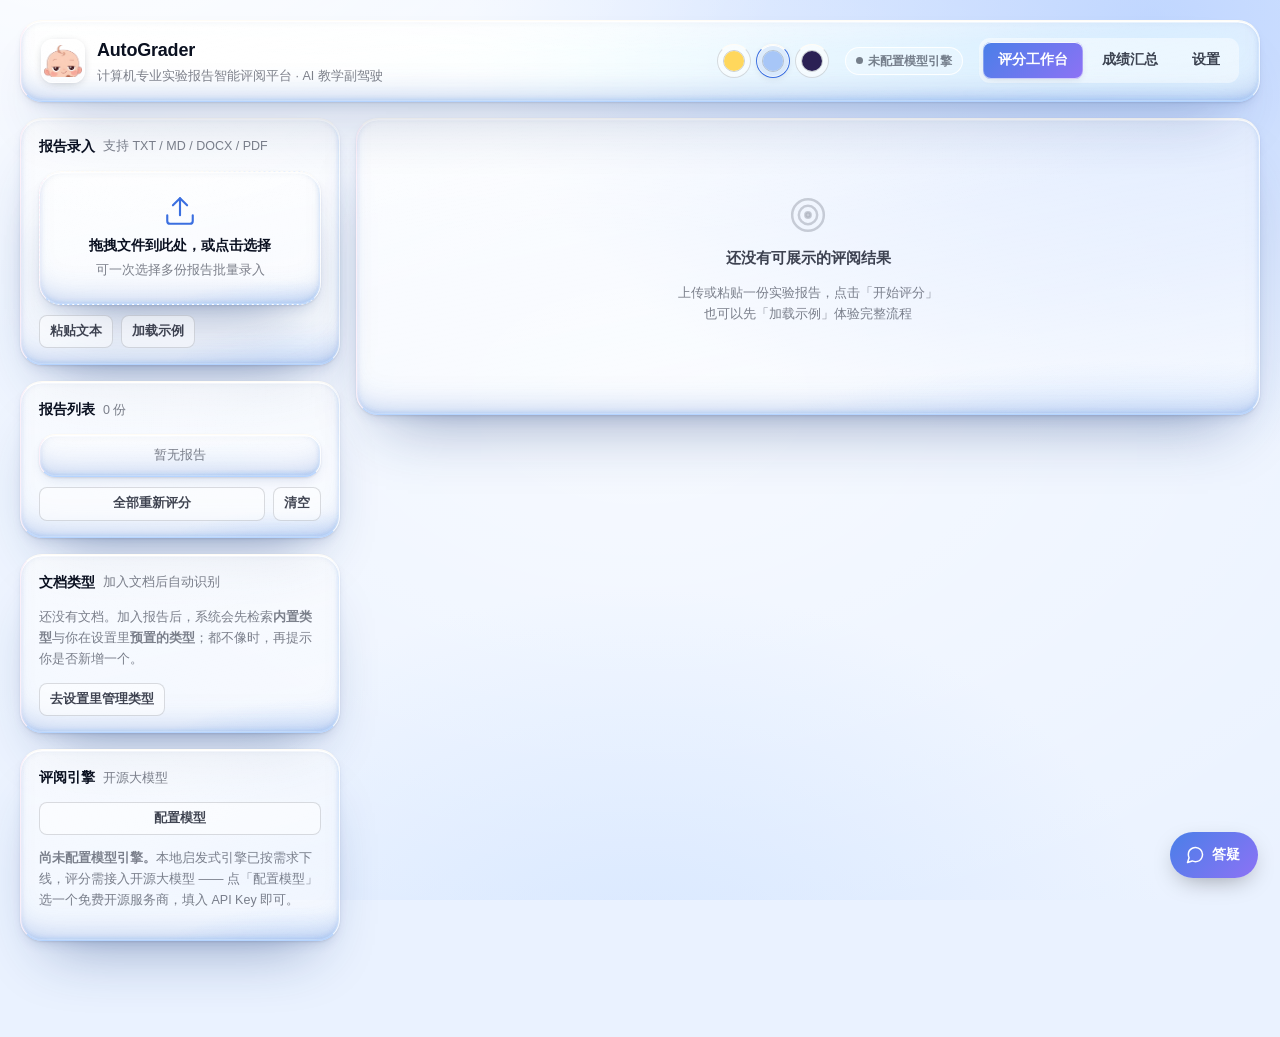
<file: autograder/index.html>
<!DOCTYPE html>
<html lang="zh-CN">
<head>
<meta charset="UTF-8">
<meta name="viewport" content="width=device-width, initial-scale=1">
<title>AutoGrader · 计算机专业实验报告智能评阅平台</title>
<meta name="description" content="面向高校教与学场景的 AI 评阅助手：批量解析实验报告，按量表逐项核查、生成分项得分与个性化评语，内置站内答疑助手，零依赖双击即用。">
<link rel="stylesheet" href="assets/css/main.css">
</head>
<body>
<div class="app">

  <!-- 顶栏 -->
  <div class="topbar">
    <div class="brand">
      <div class="logo" id="logoBox"></div>
      <div>
        <h1>AutoGrader</h1>
        <p>计算机专业实验报告智能评阅平台 · AI 教学副驾驶</p>
      </div>
    </div>
    <div class="spacer"></div>
    <div class="skin-bar skin-bar--top" id="skinBarTop" title="切换界面主题"></div>
    <span id="engineBadge" class="badge gray"><i class="dot"></i>未配置模型引擎</span>
    <div class="tabs" id="tabs" role="tablist" aria-label="主视图切换">
      <button class="tab active" id="tab-work" role="tab" aria-selected="true" aria-controls="view-work" data-view="work">评分工作台</button>
      <button class="tab" id="tab-batch" role="tab" aria-selected="false" aria-controls="view-batch" data-view="batch">成绩汇总</button>
      <button class="tab" id="tab-settings" role="tab" aria-selected="false" aria-controls="view-settings" data-view="settings">设置</button>
    </div>
  </div>

  <!-- ============ 视图一：评分工作台 ============ -->
  <div class="layout" id="view-work" role="tabpanel" aria-labelledby="tab-work">
    <div>
      <div class="card side">
        <h3>报告录入 <span class="sub">支持 TXT / MD / DOCX / PDF</span></h3>
        <div class="dropzone" id="dropzone">
          <div class="ic"><svg viewBox="0 0 24 24" fill="none" stroke="currentColor" stroke-width="1.5" stroke-linecap="round" stroke-linejoin="round"><path d="M21 15v4a2 2 0 0 1-2 2H5a2 2 0 0 1-2-2v-4"/><polyline points="17 8 12 3 7 8"/><line x1="12" y1="3" x2="12" y2="15"/></svg></div>
          <b>拖拽文件到此处，或点击选择</b>
          <small>可一次选择多份报告批量录入</small>
        </div>
        <input type="file" id="fileInput" multiple accept=".txt,.md,.markdown,.docx,.pdf" style="display:none">
        <div class="btn-row" style="margin-top:10px">
          <button class="btn sm" id="btnPaste">粘贴文本</button>
          <button class="btn sm" id="btnDemo">加载示例</button>
        </div>
      </div>

      <div class="card side">
        <h3>报告列表 <span class="sub" id="docCount">0 份</span></h3>
        <div class="batch-bar" id="batchBar" style="display:none"></div>
        <ul class="doclist" id="docList"></ul>
        <div class="btn-row" style="margin-top:10px">
          <button class="btn sm" id="btnGradeAll" style="flex:1">全部重新评分</button>
          <button class="btn sm danger" id="btnClear">清空</button>
        </div>
      </div>

      <div class="card side">
        <h3>文档类型 <span class="sub" id="typeBoxSub">加入文档后自动识别</span></h3>
        <div id="typeBox">
          <p class="hint">还没有文档。加入报告后，系统会先检索<b>内置类型</b>与你在设置里<b>预置的类型</b>；都不像时，再提示你是否新增一个。</p>
        </div>
        <div class="btn-row" style="margin-top:10px">
          <button class="btn sm" id="btnTypeSettings">去设置里管理类型</button>
        </div>
      </div>

      <div class="card side">
        <h3>评阅引擎 <span class="sub">开源大模型</span></h3>
        <div class="row" style="margin-bottom:10px">
          <button class="btn sm" id="btnEngineLLM" style="flex:1">配置模型</button>
        </div>
        <p class="hint" id="engineTip">尚未配置模型引擎。评阅由开源大模型完成，需先在「设置 → 评阅规则（模型引擎）」中选一个服务商并填入 API Key（多家提供永久免费额度）。</p>
      </div>
    </div>

    <div>
      <div id="suggestCard" style="display:none"></div>
      <div class="card" id="resultCard">
        <div class="empty">
          <div class="ic"><svg viewBox="0 0 24 24" fill="none" stroke="currentColor" stroke-width="1.5" stroke-linecap="round" stroke-linejoin="round"><circle cx="12" cy="12" r="9.5"/><circle cx="12" cy="12" r="5.5"/><circle cx="12" cy="12" r="1.6" fill="currentColor"/></svg></div>
          <b>还没有可展示的评阅结果</b>
          <p class="hint">上传或粘贴一份实验报告，点击「开始评分」<br>也可以先「加载示例」体验完整流程</p>
        </div>
      </div>
    </div>
  </div>

  <!-- ============ 视图二：成绩汇总 ============ -->
  <div id="view-batch" role="tabpanel" aria-labelledby="tab-batch" style="display:none">
    <div class="card" id="card-summary">
      <h3>成绩汇总 <span class="sub" id="batchCount">0 份已评分</span></h3>
      <div id="batchStats" class="stat-grid"></div>
      <div id="batchDist" class="dist-box"></div>
      <div style="overflow-x:auto">
        <table class="tb" id="scoreTable">
          <thead><tr>
            <th>报告名称</th><th class="c">总分</th><th class="c">等级</th>
            <th class="c">字数</th><th class="c">代码块</th><th class="c">图表</th>
            <th class="r">操作</th>
          </tr></thead>
          <tbody></tbody>
        </table>
      </div>
      <div class="btn-row" style="margin-top:12px">
        <button class="btn primary" id="btnExportAllPdf">导出评阅报告 (PDF)</button>
        <button class="btn primary" id="btnExportScorePdf">导出成绩表 (PDF)</button>
      </div>
      <div class="dl-tip" id="dlTip" hidden>
        <b>提示：当前浏览器可能拦截文件下载。</b>
        若点击导出后没有开始下载，或弹出「获取打开此 'blob' 链接的应用 / 请尝试在 Microsoft Store 中查找兼容应用」，
        说明浏览器没有接管下载，而是把文件地址交给了系统处理。
        请改用 <b>Chrome</b> 打开本文件（<code>file://</code> 直接双击即可），下载会正常开始。
      </div>
    </div>
  </div>

  <!-- ============ 视图三：设置 ============
       P1 信息架构重构：原 6 个分区（个性化 / 类型 / 模型 / 量表 / 分析 / 关于）
       合并为 3 个顶级分区——通用 / 评阅规则 / 关于。
       「评阅规则」把模型引擎、文档类型、智能量表、评分量表、研究分析（默认折叠）
       平铺为带标题的卡片，避免「八张卡片堆一页没有入口」，也取消嵌套二级 tab 造成的层级混乱。 -->
  <div id="view-settings" role="tabpanel" aria-labelledby="tab-settings" style="display:none">
    <div class="segbar" id="setSeg" role="tablist" aria-label="设置分区切换">
      <!-- 椭圆滑块：纯装饰，位置/宽度由 JS 按当前选中项实测写入，aria-hidden 让读屏忽略 -->
      <span class="seg-pill" aria-hidden="true"></span>
      <button class="seg active" role="tab" aria-selected="true" data-sec="general">通用</button>
      <button class="seg" role="tab" aria-selected="false" data-sec="rules">评阅规则</button>
      <button class="seg" role="tab" aria-selected="false" data-sec="about">关于</button>
    </div>

    <!-- ---------- 分区一：通用（外观与语气 + 打印偏好） ---------- -->
    <div class="setsec" id="setsec-general">
    <div class="card">
      <h3>外观与语气 <span class="sub">主题 + 评语人格，即时生效</span></h3>

      <label class="fld"><span>界面主题</span>
        <div class="skin-bar" id="skinBarSettings"></div>
      </label>
      <!-- 这里刻意用 div 而不是 label：壁纸选择器里有按钮和一个隐藏的 file input，
           label 会把点击转发给它的关联控件，导致点任何空白处都弹出选文件对话框。 -->
      <div class="wall-field"><span>背景壁纸<span class="sub" style="margin-left:6px">仅玻璃主题生效</span></span>
        <div id="wallpaperBox"></div>
      </div>
      <label class="fld"><span>评语语气</span>
        <div id="tonePicker"></div>
      </label>
      <label class="switch" style="margin-top:4px">
        <input type="checkbox" id="optPrintFriendly" style="width:auto">
        <span>导出 PDF 时固定为浅色打印版（省墨、便于纸质归档）</span>
      </label>

    </div>
    </div>

    <!-- ---------- 分区二：评阅规则（模型引擎 / 文档类型 / 量表 / 研究分析） ---------- -->
    <div class="setsec" id="setsec-rules" style="display:none">

      <!-- 模型引擎配置：整体可折叠 -->
      <details class="adv-block card-fold" id="card-model">
        <summary>模型引擎配置 <span class="sub">开源模型优先 · 兼容 OpenAI 风格接口</span></summary>
        <div class="adv-body">
          <label class="fld"><span>快速配置 — 选一个服务商，自动填好地址与模型</span>
            <div style="display:flex;flex-wrap:wrap;gap:6px;margin-top:2px">
              <button type="button" class="btn sm" data-preset="siliconflow">硅基流动（开源·免费）</button>
              <button type="button" class="btn sm" data-preset="zhipu">智谱 GLM（免费）</button>
              <button type="button" class="btn sm" data-preset="ollama">本地 Ollama（离线）</button>
              <button type="button" class="btn sm" data-preset="vllm">自建 vLLM / Xinference</button>
              <button type="button" class="btn sm" data-preset="modelscope">魔搭 ModelScope</button>
              <button type="button" class="btn sm" data-preset="groq">Groq</button>
              <button type="button" class="btn sm" data-preset="openrouter">OpenRouter</button>
              <button type="button" class="btn sm" data-preset="deepseek">DeepSeek</button>
              <button type="button" class="btn sm" data-preset="qwen">通义千问</button>
              <button type="button" class="btn sm" data-preset="moonshot">Moonshot</button>
              <button type="button" class="btn sm" data-preset="openai">OpenAI</button>
            </div>
          </label>
          <input type="hidden" id="cfgProviderId">
          <div class="row">
            <label class="fld"><span>接口地址 Base URL</span>
              <input type="text" id="cfgBaseUrl" placeholder="https://api.siliconflow.cn/v1"></label>
            <label class="fld"><span>模型 Model</span>
              <input type="text" id="cfgModel" placeholder="Qwen/Qwen2.5-7B-Instruct"></label>
          </div>
          <label class="fld"><span>API Key（仅保存在本机浏览器）</span>
            <input type="password" id="cfgApiKey" placeholder="sk-..."></label>
          <details class="adv-block">
            <summary>高级参数<span class="sub">温度 · 输入长度上限</span></summary>
            <div class="adv-body">
              <div class="row">
                <label class="fld"><span>温度 Temperature</span>
                  <input type="number" id="cfgTemp" step="0.1" min="0" max="1" value="0.2"></label>
                <label class="fld"><span>单篇最大输入字数</span>
                  <input type="number" id="cfgMaxChars" step="1000" min="2000" max="60000" value="12000"></label>
              </div>
            </div>
          </details>

          <div class="btn-row" style="margin-top:12px">
            <button class="btn primary" id="btnSaveCfg">保存配置</button>
            <button class="btn" id="btnTestCfg">测试连通性</button>
            <button class="btn danger" id="btnClearCfg">清除 Key</button>
          </div>
        </div>
      </details>

      <!-- 文档类型设置：整体可折叠 -->
      <details class="adv-block card-fold" id="card-type">
        <summary>文档类型设置 <span class="sub" id="typeCount">内置 9 类 · 自定义 0 类</span></summary>
        <div class="adv-body">

          <div class="btn-row" style="margin-bottom:10px">
            <button class="btn sm primary" id="btnAddType">新增类型</button>
            <button class="btn sm" id="btnTypeFromDoc">从工作台当前文档提取</button>
            <button class="btn sm danger" id="btnTypeReset">恢复内置默认</button>
          </div>
          <div style="overflow-x:auto">
            <table class="tb" id="typeTable">
              <thead><tr>
                <th style="width:52px" class="c">启用</th>
                <th>类型名称</th>
                <th style="width:76px" class="c">来源</th>
                <th style="width:230px" class="r">操作</th>
              </tr></thead>
              <tbody></tbody>
            </table>
          </div>

        </div>
      </details>

      <!-- 智能量表：整体可折叠 -->
      <details class="adv-block card-fold" id="card-rubric-lab">
        <summary>智能量表 <span class="sub">一句话生成 · 按作业自动适配</span></summary>
        <div class="adv-body">

          <div class="row">
            <label class="fld"><span>作业类型（做基底）</span>
              <select id="tplPicker"></select></label>
            <label class="fld"><span>一句话评分要求</span>
              <input type="text" id="promptInput" placeholder="例：数据结构实验，代码正确性和复杂度分析最重要，格式别太较真"></label>
          </div>
          <div class="grp" style="margin-top:8px">
            <div class="lb">示例（点击填入输入框）</div>
            <div class="chips" id="exampleChips"></div>
          </div>
          <div class="btn-row" style="margin-top:12px">
            <button class="btn primary" id="btnGenRubric">按提示词生成</button>
            <button class="btn" id="btnFitBatch">按已上传作业适配</button>
          </div>
          <div id="labResult" style="margin-top:14px"></div>
        </div>
      </details>

      <!-- 评分量表：整体可折叠 -->
      <details class="adv-block card-fold" id="card-rubric">
        <summary>评分量表 <span class="sub" id="rubricTotal">总分 100</span></summary>
        <div class="adv-body">

          <div style="overflow-x:auto">
            <table class="tb" id="rubricTable">
              <thead><tr>
                <th style="width:52px" class="c">启用</th><th style="width:52px" class="c">锁定</th>
                <th>维度名称</th><th style="width:90px" class="c">分值</th>
                <th>考察要点</th><th style="width:60px" class="c">信号</th>
              </tr></thead>
              <tbody></tbody>
            </table>
          </div>
          <div class="btn-row" style="margin-top:12px">
            <button class="btn" id="btnAddDim">新增维度</button>
            <button class="btn" id="btnResetRubric">恢复默认量表</button>
          </div>
        </div>
      </details>

      <!-- 研究分析（进阶）：默认折叠，评委向功能收起 -->
      <details class="adv-block" id="card-insight">
        <summary>研究分析（进阶）<span class="sub">量表诱导 · 信度自检</span></summary>
        <div class="adv-body">
          <div class="card">
            <h3>量表自动诱导 <span class="sub">让好报告自己告诉你要点什么</span></h3>
            <div id="induceGroups" style="margin-bottom:12px"></div>
            <div class="btn-row">
              <button class="btn primary" id="btnInduce">开始诱导</button>
              <button class="btn" id="btnInduceExport">导出量表 JSON</button>
            </div>
            <div id="induceResult" style="margin-top:14px"></div>
          </div>

          <div class="card">
            <h3>评分信度自检 <span class="sub">Cronbach's α · Bootstrap CI · Jackknife 敏感度</span></h3>
            <div class="row" style="margin-bottom:10px">
              <label class="fld"><span>自检对象</span><select id="auditDoc"></select></label>
              <label class="fld"><span>采样次数（每次都是一次真实调用）</span>
                <input type="number" id="auditIter" step="1" min="3" max="15" value="8"></label>
            </div>
            <div class="btn-row">
              <button class="btn primary" id="btnAudit">运行自检</button>
            </div>
            <div id="auditResult" style="margin-top:14px"></div>
          </div>
        </div>
      </details>

    </div>

    <!-- ---------- 分区三：关于 ---------- -->
    <div class="setsec" id="setsec-about" style="display:none">
    <div class="card">
      <h3>关于 <span class="sub">零依赖 · 本地优先 · 可解释评分</span></h3>
      <p class="hint">
        AutoGrader 面向高校实验报告批改：上传即得逐项核查结果，每一分都附带命中的原文证据，
        教师可逐项复核，而不是对着一个说不清来源的数字。
      </p>
    </div>

    <div class="card">
      <h3>当前版本要点</h3>
      <table class="tb">
        <tbody>
          <tr>
            <td style="width:96px;white-space:nowrap">评阅引擎</td>
            <td>本地启发式引擎已下线，评分统一交给<b>开源大模型</b>（OpenAI 兼容协议，可选云端免费额度，也可接机房内网 Ollama / vLLM）</td>
          </tr>
          <tr>
            <td style="white-space:nowrap">教师终评</td>
            <td>AI 分只是初判：总分与任一维度都<b>可覆写</b>，改完自动重算总分，可一键撤销回 AI 原判；导出 PDF 与成绩表并列显示「AI 原判 / 最终得分」</td>
          </tr>
          <tr>
            <td style="white-space:nowrap">评分准则</td>
            <td>8 个维度可改名称与分值；支持<b>一句话生成</b>、或<b>按这批作业自动适配</b>；手动改过或锁定的维度不会被任何自动调整覆盖</td>
          </tr>
          <tr>
            <td style="white-space:nowrap">文档类型</td>
            <td>内置 9 类覆盖计算机专业主要方向，可改名、增删特征词与评分方向。<b>类型决定评分方向</b>——用数据结构量表评计算机网络实验不是分低，是评错方向</td>
          </tr>
          <tr>
            <td style="white-space:nowrap">查重能力</td>
            <td>相似度矩阵 / 热力图已在 2026-09 二轮变更中<b>下线</b>：查重不是评分链路的一环，且「批次内相似」易被误读为「确认抄袭」</td>
          </tr>
          <tr>
            <td style="white-space:nowrap">可信度自检</td>
            <td>证据回查（模型引用的原文查无此句会标红）、信度三件套（Cronbach's α / 多次评阅的分数波动区间 / Jackknife 支配维度）</td>
          </tr>
          <tr>
            <td style="white-space:nowrap">离题拦截</td>
            <td>小说、散文、乱码这类非报告文档<b>不予评阅</b>（而不是判 0 分——那看起来像评过了），逐条列出判定依据，判错可一键申诉</td>
          </tr>
          <tr>
            <td style="white-space:nowrap">答疑助手</td>
            <td>右下角常驻：本地知识库直接答，不联网也能用；配了 API Key 后，答不上来的转给大模型，并自动带上当前报告的评分上下文</td>
          </tr>
        </tbody>
      </table>
    </div>

    <div class="card">
      <h3>技术形态与声明</h3>
      <p class="hint">
        原生 HTML / CSS / JavaScript，<b>零构建、零依赖</b>，双击 index.html 即可运行；
        雷达图、仪表盘与 PDF 导出全部手写，不引第三方库。<br>
        报告正文与 API Key 只保存在本机浏览器，仅在主动评阅时才把文本发给所选模型服务商。<br>
        本项目为「粤港澳大湾区 AI Coding 创新大赛」参赛作品。吉祥物「小评审员」为原创形象，
        画风借鉴美式动画的通用视觉语言，不使用任何影视剧角色。
      </p>
    </div>
  </div>

  <p class="hint" style="text-align:center;margin-top:24px">
    AutoGrader MVP · 本地计算优先，报告内容不会离开你的浏览器（除非主动启用大模型引擎）
  </p>
</div>

<!-- 粘贴文本弹窗 -->
<div class="mask" id="pasteMask" role="dialog" aria-modal="true" aria-labelledby="pasteTitle">
  <div class="modal">
    <h3 id="pasteTitle">粘贴报告文本</h3>
    <label class="fld"><span>报告名称</span><input type="text" id="pasteName" placeholder="例如：实验三-张三.md"></label>
    <label class="fld"><span>正文内容</span><textarea id="pasteText" rows="12" placeholder="将实验报告正文粘贴到此处…"></textarea></label>
    <div class="btn-row" style="justify-content:flex-end">
      <button class="btn" id="pasteCancel">取消</button>
      <button class="btn primary" id="pasteOk">确认录入</button>
    </div>
  </div>
</div>

<!-- ===== 类型编辑弹窗（设置模块 / 评分工作台共用，保证两侧数据结构一致） ===== -->
<div class="mask" id="typeMask" role="dialog" aria-modal="true" aria-labelledby="typeModalTitle">
  <div class="modal">
    <h3 id="typeModalTitle">新增文档类型</h3>
    <div class="row">
      <label class="fld"><span>类型名称</span>
        <input type="text" id="tpName" placeholder="例：电路设计与仿真报告"></label>
      <label class="fld"><span>一句话说明（选填）</span>
        <input type="text" id="tpBrief" placeholder="例：以电路搭建与仿真为主的电类实验"></label>
    </div>
    <label class="fld"><span>特征词（自动识别用，逗号或换行分隔；建议 ≥3 个学科术语）</span>
      <textarea id="tpKeywords" rows="3" placeholder="例：电路, 仿真, multisim, 示波器, 波特图, 幅频特性"></textarea></label>
    <div class="grp">
      <div class="lb">评分方向（分值会自动按比例归一到 100）</div>
      <div id="tpDirs"></div>
      <button class="btn sm" id="tpAddDir" type="button" style="margin-top:6px">+ 添加评分方向</button>
    </div>
    <p class="hint" id="tpFromDoc" style="margin:0 0 10px"></p>
    <div class="btn-row" style="justify-content:flex-end">
      <button class="btn" id="tpCancel">取消</button>
      <button class="btn primary" id="tpSave">保存类型</button>
    </div>
  </div>
</div>

<!-- ===== 站内答疑助手：悬浮入口 + 抽屉面板 ===== -->
<button class="chat-fab" id="chatFab" title="答疑助手" aria-label="打开答疑助手" aria-expanded="false" aria-controls="chatPanel">
  <svg viewBox="0 0 24 24" fill="none" stroke="currentColor" stroke-width="1.8" stroke-linecap="round" stroke-linejoin="round"><path d="M21 11.5a8.38 8.38 0 0 1-.9 3.8 8.5 8.5 0 0 1-7.6 4.7 8.38 8.38 0 0 1-3.8-.9L3 21l1.9-5.7a8.38 8.38 0 0 1-.9-3.8 8.5 8.5 0 0 1 4.7-7.6 8.38 8.38 0 0 1 3.8-.9h.5a8.48 8.48 0 0 1 8 8z"/></svg>
  <span class="chat-fab-txt">答疑</span>
</button>

<div class="chat-panel" id="chatPanel" role="dialog" aria-label="答疑助手" aria-modal="true" tabindex="-1">
  <div class="chat-head">
    <div class="chat-head-t">
      <b>答疑助手</b>
      <small id="chatMode">本地知识库优先 · 无需联网</small>
    </div>
    <button class="chat-icon" id="chatClear" title="清空会话" aria-label="清空会话">
      <svg viewBox="0 0 24 24" fill="none" stroke="currentColor" stroke-width="1.8" stroke-linecap="round" stroke-linejoin="round"><polyline points="3 6 5 6 21 6"/><path d="M19 6v14a2 2 0 0 1-2 2H7a2 2 0 0 1-2-2V6m3 0V4a2 2 0 0 1 2-2h4a2 2 0 0 1 2 2v2"/></svg>
    </button>
    <button class="chat-icon" id="chatClose" title="收起" aria-label="收起">
      <svg viewBox="0 0 24 24" fill="none" stroke="currentColor" stroke-width="2" stroke-linecap="round"><line x1="18" y1="6" x2="6" y2="18"/><line x1="6" y1="6" x2="18" y2="18"/></svg>
    </button>
  </div>

  <div class="chat-body" id="chatBody"></div>
  <div class="chat-chips" id="chatChips"></div>

  <div class="chat-input">
    <textarea id="chatInput" rows="1" placeholder="问点什么？例如：为什么这份只有 62 分"></textarea>
    <button class="btn sm primary" id="chatSend">发送</button>
  </div>
  <p class="chat-foot">
    本地知识库答不了的问题，配好 API Key 后会转给大模型，并自动带上当前报告的评分上下文。
  </p>
</div>

<!-- ===== 应用内对话框（替代原生 confirm / prompt） =====
     原生 confirm / prompt 在部分环境（微信/企业微信内置浏览器、被弹窗拦截策略启用、
     无 allow-modals 的 iframe、自动化预览沙箱）会被静默抑制并**立即返回 false/null**，
     导致「清空 / 删除类型 / 清除 Key / 新增维度」这类操作点了没反应。
     这里改用应用内自绘对话框，Promise 化，行为在所有环境下一致。 -->
<div class="mask" id="dialogMask" role="dialog" aria-modal="true" aria-labelledby="dialogTitle">
  <div class="modal modal-sm">
    <h3 id="dialogTitle">确认操作</h3>
    <p class="dlg-msg" id="dialogMsg"></p>
    <input type="text" class="dlg-input" id="dialogInput" hidden>
    <div class="btn-row" style="justify-content:flex-end">
      <button class="btn" id="dialogCancel">取消</button>
      <button class="btn primary" id="dialogOk">确定</button>
    </div>
  </div>
</div>

<div class="toast-wrap" id="toastWrap" role="status" aria-live="polite" aria-atomic="false"></div>

<script src="assets/js/utils.js"></script>
<script src="assets/js/confirm.js"></script>
<script src="assets/js/providers.js"></script>
<script src="assets/js/mascots.js"></script>
<script src="assets/js/mascot-pet.js"></script>
<script src="assets/js/theme.js"></script>
<script src="assets/js/wallpaper.js"></script>
<script src="assets/js/voice.js"></script>
<script src="assets/js/anchors.js"></script>
<script src="assets/js/rubric.js"></script>
<script src="assets/js/finalscore.js"></script>
<script src="assets/js/uikit.js"></script>
<script src="assets/js/rubric-templates.js"></script>
<script src="assets/js/doctypes.js"></script>
<script src="assets/js/parser.js"></script>
<script src="assets/js/analyzer.js"></script>
<script src="assets/js/llm.js"></script>
<script src="assets/js/charts.js"></script>
<script src="assets/js/demos.js"></script>
<script src="assets/js/demos-results.js"></script>
<script src="assets/js/docx.js"></script>
<script src="assets/js/induce.js"></script>
<script src="assets/js/rubriclab.js"></script>
<script src="assets/js/reliability.js"></script>
<script src="assets/js/pdf.js"></script>
<script src="assets/js/chat.js"></script>
<script src="assets/js/app.js"></script>
</body>
</html>
</file>
<file: autograder/assets/css/main.css>
/* AutoGrader · 样式主文件（主题化）
 * 所有颜色/圆角/阴影/描边宽度都走 CSS 变量，切换 <html data-theme> 即整站换肤。
 * 主题列表：toon（动画卡通，默认）· classic（浅玻璃）· tech（深玻璃）
 */
/* ============ 基础变量（未指定主题时的兜底取值） ============ */
:root {
  /* ===== Apple 流体交互：弹簧缓动（Web 原生映射 WWDC 参数）=====
     damping 1.0 / response .4 → 平滑无过冲（移动·画中画）
     damping .8  / response .3 → 轻微过冲弹跳（抽屉·sheet） */
  --spring-smooth: cubic-bezier(0.22, 1, 0.36, 1);
  --spring-bounce: cubic-bezier(0.34, 1.56, 0.64, 1);
  --dur-sheet: .3s;
  --dur-move: .4s;
  --dur-quick: .16s;
  color-scheme: light;
  /* 底色层级 */
  --bg: #f5f7fb;
  --panel: #ffffff;
  --surface: #ffffff;
  --surface-2: #f8fafc;
  --surface-3: #f1f5f9;
  /* 文字 */
  --ink: #0f172a;
  --ink-2: #334155;
  --muted: #64748b;
  /* 线与描边 */
  --line: #e2e8f0;
  --line-2: #cbd5e1;
  --ink-line: rgba(15, 23, 42, .85);
  --bw: 1px;
  /* 主色 */
  --brand: #2563eb;
  --brand-600: #1d4ed8;
  --brand-soft: #eff6ff;
  --cyan: #0891b2;
  --violet: #7c3aed;
  --green: #16a34a;
  --amber: #d97706;
  --red: #dc2626;
  --yellow: #f7c948;
  /* 语义色（badge / chip / 提示条） */
  --ok-soft: #f0fdf4; --ok-line: #bbf7d0; --ok-ink: #15803d;
  --warn-soft: #fffbeb; --warn-line: #fde68a; --warn-ink: #b45309;
  --bad-soft: #fef2f2; --bad-line: #fecaca; --bad-ink: #b91c1c;
  --info-soft: #eff6ff; --info-line: #bfdbfe;
  --tabs-bg: #eef2f7;
  --modal-ink: #0f172a;
  --print-line: #dddddd;
  /* 形状 */
  --radius: 14px;
  --radius-sm: 10px;
  --shadow: 0 1px 2px rgba(15, 23, 42, .04), 0 8px 24px -12px rgba(15, 23, 42, .18);
  --shadow-sm: 0 1px 3px rgba(15, 23, 42, .12);
  --shadow-lg: 0 24px 60px -12px rgba(15, 23, 42, .4);
  /* 字体：正文 / 标题 / 数字 / 等宽 四条栈，全部按「本机有就用、没有就往下退」排 */
  /* 正文：Inter（装了就很整）→ 系统 UI 字体 → 中文黑体群 */
  --font-ui: "Inter", -apple-system, BlinkMacSystemFont, "Segoe UI", "PingFang SC",
             "HarmonyOS Sans SC", "Source Han Sans SC", "Noto Sans SC",
             "Microsoft YaHei UI", "Microsoft YaHei", "Hiragino Sans GB", sans-serif;
  --font-title: var(--font-ui);
  /* 数字：等宽数字感更强的无衬线，分数/统计对齐更整齐 */
  --font-num: "Inter", "SF Pro Display", "DIN Alternate", "Bahnschrift",
              "Helvetica Neue", var(--font-ui);
  /* 等宽：代码、原文引用、证据片段 */
  --font-mono: "JetBrains Mono", "Cascadia Code", "Cascadia Mono", ui-monospace,
               SFMono-Regular, Menlo, Consolas, "Liberation Mono", monospace;
  --grad: linear-gradient(90deg, var(--brand), var(--violet));
  --grad-logo: linear-gradient(135deg, var(--brand), var(--violet));
  --focus: rgba(37, 99, 235, .12);
}

/* ============ 主题 1：动画卡通（默认） ============
 * 画风参考美式动画：**明黄底**（从 Stewie 剧照直接提取内搭长袖的衬衫黄
 * #FDE182，再提一档饱和得到 #FFD75C —— 有食欲的正黄）+ 粗黑描边 + 平涂高饱和
 * + 硬阴影（无模糊）+ 大圆角 + 圆体标题。
 * 面板留白底，保证黑字对比度。
 * 配色取自 Stewie（饺子）服装取色：内搭浅黄 #FFDD66 / 背带裤正红 #E61928 /
 * 纽扣亮黄 #FFEE22 / 鞋子浅蓝 #87C8EE。
 *
 * 两条硬规矩：
 *   1. 不要渐变 —— --grad / --grad-logo 一律是**纯色**，色块平涂到底。
 *   2. 高饱和 + 高对比 —— 装饰色用原色，文字与描边压到近黑（#100c09），
 *      鞋蓝 #87C8EE 在正黄底上对比度不够，只作装饰色块，
 *      承担文字 / 图表时用加深版 #0F7FD6。
 */
:root[data-theme="toon"] {
  color-scheme: light;
  --bg: #ffd75c;              /* 衬衫黄 #FDE182 提饱和后的正黄 */
  --panel: #fffdf6;
  --surface: #fffdf6;
  --surface-2: #fffaea;
  --surface-3: #ffe9a8;
  --ink: #100c09;
  --ink-2: #33291f;
  --muted: #6b573f;
  --line: #100c09;
  --line-2: #100c09;
  --ink-line: #100c09;
  --bw: 2.5px;
  /* Stewie 四色 */
  --stewie-shirt: #ffdd66;     /* 内搭长袖（浅黄） */
  --stewie-dungaree: #e61928;  /* 背带裤主体（红） */
  --stewie-button: #ffee22;    /* 背带纽扣（亮黄） */
  --stewie-shoe: #87c8ee;      /* 鞋子（浅蓝） */
  --brand: var(--stewie-dungaree);
  --brand-600: #a80f1b;
  --brand-soft: #ffe0e4;
  --cyan: #0f7fd6;        /* 鞋蓝加深版：文字 / 图表用它 */
  --violet: #a116d8;
  --green: #1f9d16;
  --amber: #ff8f00;
  --red: #d60d1c;
  --yellow: var(--stewie-shirt);
  --ok-soft: #e6fbdd; --ok-line: #100c09; --ok-ink: #2f7010;
  --warn-soft: #fdf3dc; --warn-line: #100c09; --warn-ink: #8a4f00;
  --bad-soft: #fce3e6; --bad-line: #100c09; --bad-ink: #a50f20;
  --info-soft: #d6ecfb; --info-line: #100c09;
  --tabs-bg: #edc855;
  --modal-ink: #100c09;
  --print-line: #100c09;
  --radius: 18px;
  --radius-sm: 14px;
  --shadow: 4px 4px 0 var(--ink-line);
  --shadow-sm: 2px 2px 0 var(--ink-line);
  --shadow-lg: 8px 8px 0 var(--ink-line);
  /* 标题走圆体（卡通味），但排在最后仍退回黑体，Win 上不会缺字 */
  --font-title: "Yuanti SC", "HanziPen SC", "幼圆", YouYuan, "Comic Sans MS", "Chalkboard SE", var(--font-ui);
  --font-num: "DIN Alternate", "Bahnschrift", var(--font-ui);
  /* 平涂到底：渐变一律换成纯色 */
  --grad: var(--brand);
  --grad-logo: var(--brand);
  --focus: rgba(230, 25, 40, .28);
}

/* ============ 主题 2：浅玻璃（visionOS · 白蓝渐变） ============
 * 与「深玻璃」共用一套空间玻璃语言，但底座是**白 → 蓝的过渡**：
 *   背景从近白渐变到浅蓝，面板是白色半透玻璃，文字回到深色（浅底深字）。
 *   这样两套玻璃一个亮一个暗，区分度靠明度而不是靠色调 —— 一眼能分出来。
 * 悬浮感一致：厚重背景虚化 + 上缘迎光高光 / 下缘折射亮线 + 三层外阴影（接触影 + 环境影 + 悬浮影）。
 * 带 -solid 后缀的同名变量是不透明版本：PDF 导出与 Canvas 图表要实色。
 */
:root[data-theme="classic"] {
  color-scheme: light;
  --bg: #eaf2ff;
  --bg-image:
    radial-gradient(1200px 780px at 8% -12%, rgba(255, 255, 255, .98), transparent 58%),
    radial-gradient(1100px 700px at 90% 2%, rgba(140, 180, 255, .46), transparent 62%),
    radial-gradient(900px 700px at 50% 112%, rgba(196, 220, 255, .55), transparent 60%),
    radial-gradient(1400px 900px at 50% 44%, rgba(255, 255, 255, .6), transparent 72%);
  --panel: rgba(255, 255, 255, .34);
  --panel-solid: #f4f8ff;
  --surface: rgba(255, 255, 255, .48);
  --surface-solid: #ffffff;
  --surface-2: rgba(255, 255, 255, .26);
  --surface-2-solid: #eef4fd;
  --surface-3: rgba(255, 255, 255, .22);
  --ink: #0a1020;                      /* 浅底深字 */
  --ink-2: rgba(10, 16, 32, .78);
  --muted: rgba(10, 16, 32, .52);      /* 说明文字低饱和 */
  --line: rgba(255, 255, 255, .90);    /* 面板上缘高光 */
  --line-2: rgba(10, 16, 32, .14);     /* 控件描边：浅底上白线看不见，用暗发丝线 */
  --ink-line: rgba(10, 16, 32, .45);
  --bw: 1px;
  --brand: #3b6fe0;
  --brand-600: #2d55b8;
  --brand-soft: rgba(59, 111, 224, .13);
  --cyan: #1283b8;
  --violet: #7c5cf0;
  --green: #158a45;
  --amber: #b97407;
  --red: #d02b3c;
  --yellow: #e6b800;
  --ok-soft: rgba(21, 138, 69, .12); --ok-line: rgba(21, 138, 69, .32); --ok-ink: #0f6b30;
  --warn-soft: rgba(185, 116, 7, .12); --warn-line: rgba(185, 116, 7, .32); --warn-ink: #8a4b00;
  --bad-soft: rgba(208, 43, 60, .12); --bad-line: rgba(208, 43, 60, .32); --bad-ink: #a31515;
  --info-soft: rgba(59, 111, 224, .12); --info-line: rgba(59, 111, 224, .30);
  --tabs-bg: rgba(255, 255, 255, .34);
  --modal-ink: #0a1020;
  --print-line: #dbe4f2;
  --radius: 22px;
  --radius-sm: 16px;
  /* 玻璃立体阴影（对照 Apple Liquid Glass 的四个特征逐条落地）：
     1. 上缘迎光壁最亮 —— 光从左上来，顶边是入射面；
     2. 下缘一道冷色折射亮线 —— 光穿过玻璃从底边折射出去（rim 色散的"蓝"端）；
     3. 左右壁一暖一冷 —— 同一道 rim 光因色散被拆成红/蓝两缕（RGB 偏移）；
     4. 玻璃壁 + 边缘折射暗环 —— 边缘处背景纹理被压缩，视觉上"更密"；
     5. 底部内侧厚度暗部 + 外层三层影（接触/环境/悬浮）撑出离底距离。
     注：此处曾残留一行没写分号的旧 --shadow 声明，把整段值吞进自身，
     box-shadow: var(--shadow) 随之失效——浅玻璃一度完全没立体感，已修复。 */
  --shadow: inset 0 1.5px 0 rgba(255, 255, 255, .96),   /* 上缘厚高光 —— 玻璃切口厚度 */
            inset 0 -2px 5px -2px rgba(158, 200, 255, .80), /* 下缘折射亮线（色散·蓝）*/
            inset 2px 0 4px -3px rgba(255, 228, 242, .60),  /* 左壁掠射（色散·红）*/
            inset -2px 0 4px -3px rgba(172, 208, 255, .55), /* 右壁掠射（色散·蓝）*/
            inset 0 0 0 1px rgba(255, 255, 255, .38),   /* 四周玻璃壁（折射亮边）*/
            inset 0 0 10px -4px rgba(38, 74, 140, .28), /* 边缘折射暗环：边缘更"密" */
            inset 0 -24px 36px -30px rgba(52, 104, 200, .55), /* 底部内侧厚度暗部 */
            0 1px 2px rgba(16, 32, 64, .10),            /* 接触影 */
            0 6px 14px -6px rgba(28, 62, 130, .20),     /* 中层环境遮蔽 */
            0 34px 62px -30px rgba(24, 56, 120, .46);   /* 远距悬浮 */
  --shadow-sm: inset 0 1px 0 rgba(255, 255, 255, .92), inset 0 -1px 0 rgba(255, 255, 255, .50),
               inset 0 0 0 1px rgba(255, 255, 255, .28),
               0 2px 8px -3px rgba(16, 32, 64, .16);
  --shadow-lg: inset 0 1.5px 0 rgba(255, 255, 255, 1), inset 0 -2px 5px -2px rgba(158, 200, 255, .85),
               inset 0 0 0 1px rgba(255, 255, 255, .42),
               inset 0 0 12px -4px rgba(38, 74, 140, .30),
               inset 0 -24px 36px -30px rgba(52, 104, 200, .50),
               0 48px 90px -32px rgba(24, 56, 120, .50);
  --glass-blur: blur(26px) saturate(190%) brightness(1.04);
  /* 玻璃体积：168° 厚度渐变（顶部厚→中部薄→下缘回亮）+ 右下冷色环境反光。
     左上那团「会动」的镜面高光斑不放在这里 —— CSS 自定义属性的 var()
     是在定义处（:root）解析的，写进 :root 变量里就吃不到元素级的 --lx/--ly。
     所以动态高光层在文件末尾的选择器块里直接叠加（元素作用域解析），
     颜色由 --glass-hl 提供。右下这团环境反光是静态的，背光面不是死黑，
     是法线翻过去的另一侧接住了环境的蓝。 */
  --glass-fill:
    radial-gradient(80% 52% at calc(88% + var(--lx, 0) * 8%) 112%,
      rgba(182, 212, 255, .50), rgba(255, 255, 255, 0) 58%),
    linear-gradient(168deg,
      rgba(255, 255, 255, .40) 0%,
      rgba(255, 255, 255, .22) 40%,
      rgba(255, 255, 255, .13) 66%,
      rgba(255, 255, 255, .26) 100%);
  --glass-hl: rgba(255, 255, 255, .46);   /* 动态镜面高光斑的颜色（左上，随 --lx/--ly 移动）*/
  --glass-fill-sm: linear-gradient(168deg, rgba(255, 255, 255, .26) 0%, rgba(255, 255, 255, .12) 100%);
  --glass-rim: rgba(255, 252, 246, .98);        /* 上缘：迎光面最亮（微暖白）*/
  --glass-rim-soft: rgba(255, 255, 255, .46);   /* 右侧：掠射光 */
  --glass-rim-b: rgba(168, 205, 255, .85);      /* 下缘：折射亮线（色散·蓝）*/
  --glass-rim-w: rgba(255, 232, 246, .55);      /* 左缘：掠射微暖（色散·红）*/
  --font-title: "Inter", "SF Pro Display", "Segoe UI Semibold", var(--font-ui);
  --grad: linear-gradient(135deg, #4a7fe8, #8d72f5);
  --grad-logo: linear-gradient(135deg, #5a8bf0, #9b83f7);
  --focus: rgba(59, 111, 224, .18);
}
/* 面板外沿走白色高光描边（玻璃感），但表格分隔线这类"要看得见"的线得用暗色，
   否则白线压在浅底上等于没有 —— 这里单独补一条。 */
:root[data-theme="classic"] table.tb th,
:root[data-theme="classic"] table.tb td,
:root[data-theme="classic"] .ev,
:root[data-theme="classic"] .dim { border-color: rgba(10, 16, 32, .10); }

/* ============ 主题 3：深玻璃（visionOS · 深蓝紫渐变） ============
 * 同一套空间玻璃语言，深色版：玻璃基底更沉（墨色半透），紫调压过蓝调，
 * 内发光更冷，边缘高光更细，悬浮距离拉得更大。
 */
:root[data-theme="tech"] {
  color-scheme: dark;
  --bg: #0a0620;
  --bg-image:
    radial-gradient(1200px 760px at 14% -8%, rgba(120, 90, 255, .40), transparent 60%),
    radial-gradient(1000px 680px at 86% 6%, rgba(210, 120, 255, .30), transparent 62%),
    radial-gradient(900px 700px at 50% 108%, rgba(60, 150, 255, .22), transparent 60%),
    radial-gradient(1400px 900px at 50% 42%, rgba(255, 255, 255, .05), transparent 70%);
  --panel: rgba(18, 13, 40, .36);
  --panel-solid: #120d28;
  --surface: rgba(30, 22, 58, .46);
  --surface-solid: #191133;
  --surface-2: rgba(13, 9, 30, .26);
  --surface-2-solid: #0d0920;
  --surface-3: rgba(44, 32, 80, .28);
  --ink: #ffffff;
  --ink-2: rgba(255, 255, 255, .80);
  --muted: rgba(255, 255, 255, .54);
  --line: rgba(255, 255, 255, .22);
  --line-2: rgba(255, 255, 255, .15);
  --ink-line: rgba(255, 255, 255, .5);
  --bw: 1px;
  --brand: #a78bfa;
  --brand-600: #8b6cf0;
  --brand-soft: rgba(167, 139, 250, .18);
  --cyan: #67e8f9;
  --violet: #c4a6ff;
  --green: #6ee7b7;
  --amber: #fcd34d;
  --red: #fb8fa8;
  --yellow: #fde047;
  --ok-soft: rgba(110, 231, 183, .16); --ok-line: rgba(110, 231, 183, .32); --ok-ink: #8ff0c8;
  --warn-soft: rgba(252, 211, 77, .16); --warn-line: rgba(252, 211, 77, .32); --warn-ink: #ffdd8a;
  --bad-soft: rgba(251, 143, 168, .16); --bad-line: rgba(251, 143, 168, .32); --bad-ink: #ffabbd;
  --info-soft: rgba(167, 139, 250, .16); --info-line: rgba(167, 139, 250, .32);
  --tabs-bg: rgba(255, 255, 255, .07);
  --modal-ink: #ffffff;
  --print-line: rgba(255, 255, 255, .16);
  --radius: 22px;
  --radius-sm: 16px;
  /* 深玻璃：同一套 Liquid Glass 光路，只是每一层都换成深色空间的写法 ——
     上缘切口是暗处的白边；下缘折射亮线走冷蓝；左右壁一暖一冷做色散；
     边缘折射暗环用近黑压出"厚玻璃边缘更密"的感觉；影子带紫调，不是纯黑 */
  --shadow: inset 0 1.5px 0 rgba(255, 255, 255, .36),  /* 上缘切口 */
            inset 0 -2px 5px -2px rgba(140, 190, 255, .38), /* 下缘折射亮线（色散·蓝）*/
            inset 2px 0 4px -3px rgba(255, 205, 235, .22),  /* 左壁掠射（色散·红）*/
            inset -2px 0 4px -3px rgba(150, 190, 255, .22), /* 右壁掠射（色散·蓝）*/
            inset 0 0 0 1px rgba(255, 255, 255, .12),  /* 四周玻璃壁 */
            inset 0 0 12px -4px rgba(0, 0, 22, .55),   /* 边缘折射暗环 */
            inset 0 -24px 36px -28px rgba(120, 90, 255, .48), /* 底部内侧厚度暗部 */
            inset 0 26px 40px -34px rgba(255, 255, 255, .20), /* 顶部内发光 */
            0 1px 2px rgba(0, 0, 0, .50),              /* 接触影 */
            0 8px 18px -8px rgba(4, 0, 24, .62),       /* 中层 */
            0 38px 72px -30px rgba(2, 0, 18, .88);     /* 远距悬浮 */
  --shadow-sm: inset 0 1px 0 rgba(255, 255, 255, .28), inset 0 -1px 0 rgba(190, 170, 255, .14),
               inset 0 0 0 1px rgba(255, 255, 255, .09),
               0 2px 8px -3px rgba(0, 0, 0, .50);
  --shadow-lg: inset 0 1.5px 0 rgba(255, 255, 255, .42), inset 0 -2px 5px -2px rgba(140, 190, 255, .42),
               inset 0 0 0 1px rgba(255, 255, 255, .14),
               inset 0 0 14px -4px rgba(0, 0, 22, .55),
               inset 0 -24px 36px -28px rgba(120, 90, 255, .45),
               inset 0 26px 40px -34px rgba(255, 255, 255, .22),
               0 52px 96px -32px rgba(2, 0, 18, .92);
  --glass-blur: blur(26px) saturate(205%) brightness(1.08);
  /* 深色玻璃的体积更克制：白色只做边缘反射，主体靠紫调明暗拉开厚度。
     动态高光斑同样拆到文件末尾的选择器块（元素作用域），这里只留
     静态的右下蓝紫环境反光 —— 深空间里的"环境"是背景那几团弥散光。 */
  --glass-fill:
    radial-gradient(80% 52% at calc(88% + var(--lx, 0) * 8%) 112%,
      rgba(90, 120, 255, .28), rgba(255, 255, 255, 0) 58%),
    linear-gradient(168deg,
      rgba(255, 255, 255, .20) 0%,
      rgba(255, 255, 255, .07) 40%,
      rgba(255, 255, 255, .03) 66%,
      rgba(186, 166, 255, .15) 100%);
  --glass-hl: rgba(214, 200, 255, .38);   /* 动态镜面高光斑的颜色（左上，随 --lx/--ly 移动）*/
  --glass-fill-sm: linear-gradient(168deg, rgba(255, 255, 255, .22) 0%, rgba(190, 170, 255, .10) 100%);
  --glass-rim: rgba(255, 255, 255, .38);
  --glass-rim-soft: rgba(255, 255, 255, .16);
  --glass-rim-b: rgba(150, 190, 255, .34);      /* 下缘：折射亮线（色散·蓝）*/
  --glass-rim-w: rgba(255, 205, 235, .22);      /* 左缘：掠射微暖（色散·红）*/
  --font-title: "Inter", "SF Pro Display", "Segoe UI Semibold", var(--font-ui);
  --grad: linear-gradient(135deg, #8b6cf0, #5ce1f2);
  --grad-logo: linear-gradient(135deg, #a78bfa, #67e8f9);
  --focus: rgba(167, 139, 250, .3);
}

/* 代码、原文引用、证据片段走等宽栈：字形区分度高，逐字核对原文时不容易看串行 */
code, pre, .ev { font-family: var(--font-mono); }

* { box-sizing: border-box; }
html, body { margin: 0; padding: 0; }
body {
  background: var(--bg);
  background-image: var(--bg-image, none);
  background-attachment: fixed;
  /* 壁纸要铺满、居中、不重复；对多层渐变无副作用（渐变本来就铺满）。 */
  background-size: cover;
  background-position: center;
  background-repeat: no-repeat;
  color: var(--ink);
  font: 14.5px/1.7 var(--font-ui);
  -webkit-font-smoothing: antialiased;
}
button, input, select, textarea { font: inherit; color: inherit; }
h1, h2, h3, .brand h1 { font-family: var(--font-title); }

/* ---------- 液态玻璃材质 ----------
 * 性能约定（重要）：backdrop-filter 会为每个命中元素建立独立 GPU 合成层，
 * 40px 级模糊尤其昂贵。早期版本把模糊铺给"所有面板"，首屏同时有 30+ 个元素
 * 各背一层 40px 模糊（含 15 张卡片、6 个主题色点、3 个语气卡），真机上滚动 /
 * 动画时整片重栅格化，表现为"卡"。因此这里只把模糊留给**真正需要玻璃通透感的
 * 大面板**（顶栏 / 弹窗 / 遮罩 / 聊天面板 / toast），其余小元素一律不设模糊 ——
 * 它们本来就有实色背景，去掉视觉几乎无损。玻璃主题在 :root 定义 --glass-blur，
 * 其余主题没定义 → var() 取 fallback none，零副作用。 */
.topbar, .modal, .mask, .toast, .chat-panel {
  backdrop-filter: var(--glass-blur, none);
  -webkit-backdrop-filter: var(--glass-blur, none);
}

/* 卡片默认不开模糊（首屏十几张卡片各背一层模糊，滚动会掉帧）。
   但一旦铺了壁纸，卡片下面就是有内容的背景 —— 只叠半透白会变成"白雾盖着"，
   而不是玻璃。所以有壁纸时才把模糊打开：既拿到液态玻璃的通透感，
   又把这份性能开销限定在值得的场景里。
   22px 是折中：再大滚动会掉帧，再小糊不开背景的色块。 */
.has-wallpaper .card {
  backdrop-filter: blur(22px) saturate(175%);
  -webkit-backdrop-filter: blur(22px) saturate(175%);
}

/* ---------- 布局 ---------- */
.app { max-width: 1280px; margin: 0 auto; padding: 20px 20px 80px; }
.topbar {
  display: flex; align-items: center; gap: 16px; flex-wrap: wrap;
  padding: 14px 20px; background: var(--panel); border: var(--bw) solid var(--line);
  border-radius: var(--radius); box-shadow: var(--shadow); margin-bottom: 16px;
}
.brand { display: flex; align-items: center; gap: 12px; }
.logo {
  width: 44px; height: 44px; border-radius: 12px; display: grid; place-items: center;
  background: var(--grad-logo); color: #fff; overflow: hidden;
}
.logo svg { width: 100%; height: 100%; display: block; }
.logo img { width: 100%; height: 100%; object-fit: contain; display: block; }
/* 位图吉祥物是暖色调的，压在品牌冷色渐变上会像贴纸 —— 换成它自带的暖奶油底 */
.logo.is-art { background: #fcf7eb; box-shadow: inset 0 0 0 1.5px rgba(31, 26, 23, .14); }

/* 玻璃主题下把标志的底换成一块「玻璃底座」。
   位图是抠过底的透明 PNG，直接压在冷色玻璃上会像贴纸；
   给半透明玻璃面 + 白色上缘高光 + 一圈细 rim，再把位图缩到 86% 让玻璃边露出来，
   观感就从「贴在玻璃上的贴纸」变成「站在一片玻璃上」。 */
:root[data-theme="classic"] .logo.is-art {
  background: linear-gradient(168deg, rgba(255, 255, 255, .74), rgba(255, 255, 255, .36));
  box-shadow: inset 0 1.5px 0 rgba(255, 255, 255, .95),
              inset 0 0 0 1px rgba(255, 255, 255, .80),
              0 2px 10px -3px rgba(10, 16, 32, .30);
  backdrop-filter: blur(14px) saturate(170%);
  -webkit-backdrop-filter: blur(14px) saturate(170%);
}
:root[data-theme="tech"] .logo.is-art {
  background: linear-gradient(168deg, rgba(255, 255, 255, .18), rgba(255, 255, 255, .05));
  box-shadow: inset 0 1.5px 0 rgba(255, 255, 255, .52),
              inset 0 0 0 1px rgba(255, 255, 255, .22),
              0 2px 14px -4px rgba(0, 0, 20, .62);
  backdrop-filter: blur(14px) saturate(180%) brightness(1.05);
  -webkit-backdrop-filter: blur(14px) saturate(180%) brightness(1.05);
}
.logo.is-art img, .logo.is-art svg.mascot { width: 86%; height: 86%; margin: 7%; }
/* 万一没有位图、退回「AG」字标时，也给它补上玻璃质感的边缘高光 */
:root[data-theme="classic"] .logo:not(.is-art),
:root[data-theme="tech"] .logo:not(.is-art) {
  box-shadow: inset 0 1.5px 0 rgba(255, 255, 255, .55),
              inset 0 0 0 1px rgba(255, 255, 255, .28),
              0 2px 10px -3px rgba(10, 16, 32, .28);
}
.logo .txt { font-weight: 800; font-size: 18px; letter-spacing: -.5px; }
.brand h1 { font-size: 18px; margin: 0; font-weight: 750; letter-spacing: -.2px; }
.brand p { margin: 0; font-size: 12.5px; color: var(--muted); }
.spacer { flex: 1; }

.tabs { display: flex; gap: 4px; background: var(--tabs-bg); padding: 4px; border-radius: 11px; }
.tab {
  border: 0; background: transparent; padding: 7px 15px; border-radius: 8px;
  cursor: pointer; color: var(--ink-2); font-weight: 600; font-size: 13.5px; transition: .15s;
}
.tab:hover { color: var(--brand); }
.tab.active { background: var(--surface); color: var(--brand); box-shadow: var(--shadow-sm); }

/* 设置模块的分区导航（个性化 / 类型 / 模型 / 量表 / 分析 / 关于）。
   与诱导面板里那个 .seg 容器同名，所以全部规则都收在 .segbar 下，避免互相污染。 */
/* 二级导航要明显「低一级」：做成一条细胶囊 + 椭圆滑块，而不是一级 .tabs 那种整块底色的卡片。
   滑块 .seg-pill 是绝对定位的空 span，位置与宽度由 JS 按当前选中项实测写入 —— 不用百分比，
   是因为三个分区字数不同（通用 / 评阅规则 / 关于），写死 33.3% 会滑歪。 */
.segbar {
  position: relative; display: inline-flex; gap: 2px;
  margin-bottom: 14px; padding: 4px;
  background: var(--surface-2);
  border: 1px solid var(--line); border-radius: 999px;
}
.segbar > .seg {
  position: relative; z-index: 1;
  display: inline-flex; align-items: center; padding: 7px 15px;
  border: 0; background: transparent; border-radius: 999px; cursor: pointer;
  color: var(--muted); font: inherit; font-size: 13px; font-weight: 500; white-space: nowrap;
  transition: color var(--dur-quick) ease;
}
.segbar > .seg:hover { color: var(--ink); background: transparent; }
.segbar > .seg.active { background: transparent; color: var(--brand); font-weight: 700; box-shadow: none; }

/* 椭圆滑块：只过渡 transform / width，两条一起动才不会「先拉宽再平移」那样分家 */
.seg-pill {
  position: absolute; top: 4px; left: 0; width: 0; height: calc(100% - 8px);
  border-radius: 999px;
  background: var(--panel-solid, var(--panel));
  border: 1px solid var(--line);
  box-shadow: var(--shadow-sm);
  pointer-events: none;
  transition: transform var(--dur-move) var(--spring-bounce),
              width var(--dur-move) var(--spring-bounce),
              background var(--dur-quick) ease;
}
@media (prefers-reduced-motion: reduce) {
  .seg-pill { transition: none; }
}
/* toon 主题：滑块承担那道粗描边，按钮自己不能加边 —— 否则 active 时按钮变宽 4px，滑块会追着抖 */
:root[data-theme="toon"] .segbar { border-width: 2px; }
:root[data-theme="toon"] .segbar > .seg.active { border: 0; }
:root[data-theme="toon"] .seg-pill { border-width: 2px; box-shadow: 2px 2px 0 var(--ink-line); }

.result-audit { margin-top: 16px; }
.layout { display: grid; grid-template-columns: 320px 1fr; gap: 16px; align-items: start; }
@media (max-width: 980px) { .layout { grid-template-columns: 1fr; } }

.card {
  background: var(--panel); border: var(--bw) solid var(--line); border-radius: var(--radius);
  box-shadow: var(--shadow); padding: 16px 18px; margin-bottom: 16px;
}
.card > h3 {
  margin: 0 0 12px; font-size: 14px; font-weight: 700; display: flex; align-items: center; gap: 8px;
  font-family: var(--font-title);
}
.card > h3 .sub { font-weight: 500; color: var(--muted); font-size: 12.5px; }

/* visionOS 玻璃主题：选中胶囊带蓝紫渐变高光，主按钮走同款渐变 ——
   这两处是提示词里点名要的「蓝紫渐变」，卡通主题保持平涂不参与。 */
:root[data-theme="classic"] .tab.active,
:root[data-theme="tech"] .tab.active {
  background-image: var(--grad); color: #fff;
  border-color: transparent; box-shadow: var(--shadow-sm);
}
/* 二级导航不参与渐变填充：一级选中胶囊保留渐变，二级走下划线，层级才拉得开 */
:root[data-theme="classic"] .btn.primary,
:root[data-theme="tech"] .btn.primary {
  background-image: var(--grad); border-color: transparent;
}
:root[data-theme="classic"] .btn.primary:hover,
:root[data-theme="tech"] .btn.primary:hover { background-image: var(--grad); filter: brightness(1.08); }

/* ---------- 控件 ---------- */
.btn {
  border: var(--bw) solid var(--line-2); background: var(--surface); color: var(--ink-2);
  padding: 8px 14px; border-radius: 9px; cursor: pointer; font-weight: 600; font-size: 13.5px;
  transition: .15s; display: inline-flex; align-items: center; gap: 6px; justify-content: center;
}
.btn:hover { border-color: var(--brand); color: var(--brand); background: var(--brand-soft); }
.btn.primary { background: var(--brand); border-color: var(--brand); color: #fff; }
.btn.primary:hover { background: var(--brand-600); border-color: var(--brand-600); color: #fff; }
.btn.ghost { border-color: transparent; background: var(--surface-3); }
.btn.sm { padding: 5px 10px; font-size: 12.5px; border-radius: 8px; }
.btn.danger:hover { border-color: var(--red); color: var(--red); background: var(--bad-soft); }
.btn:disabled { opacity: .5; cursor: not-allowed; }
.btn-row { display: flex; gap: 8px; flex-wrap: wrap; }

input[type=text], input[type=password], input[type=number], select, textarea {
  width: 100%; padding: 8px 11px; border: var(--bw) solid var(--line-2); border-radius: 9px;
  background: var(--surface); color: var(--ink); outline: none; transition: .15s; font-size: 13.5px;
}
input:focus, select:focus, textarea:focus { border-color: var(--brand); box-shadow: 0 0 0 3px var(--focus); }
textarea { resize: vertical; line-height: 1.6; }
label.fld { display: block; margin-bottom: 12px; }
label.fld > span { display: block; font-size: 12.5px; color: var(--muted); margin-bottom: 5px; font-weight: 600; }
.hint { font-size: 12.5px; color: var(--muted); }
.row { display: flex; gap: 10px; }
.row > * { flex: 1; }

.badge {
  display: inline-flex; align-items: center; gap: 5px; font-size: 12px; font-weight: 700;
  padding: 3px 10px; border-radius: 999px; border: var(--bw) solid transparent;
}
.badge.blue { background: var(--info-soft); color: var(--brand); border-color: var(--info-line); }
.badge.green { background: var(--ok-soft); color: var(--green); border-color: var(--ok-line); }
.badge.amber { background: var(--warn-soft); color: var(--amber); border-color: var(--warn-line); }
.badge.red { background: var(--bad-soft); color: var(--red); border-color: var(--bad-line); }
.badge.gray { background: var(--surface-3); color: var(--muted); border-color: var(--line); }
.dot { width: 7px; height: 7px; border-radius: 50%; background: currentColor; }

/* ---------- 上传区 ---------- */
.dropzone {
  border: 1.5px dashed var(--line-2); border-radius: var(--radius); padding: 22px 16px;
  text-align: center; cursor: pointer; transition: .18s; background: var(--surface-2);
}
.dropzone:hover, .dropzone.over { border-color: var(--brand); background: var(--brand-soft); }
.dropzone .ic { color: var(--brand); line-height: 0; }
.dropzone .ic svg { width: 34px; height: 34px; margin: 0 auto; display: block; }
.empty .ic svg { display: block; margin: 0 auto; }
.dropzone b { display: block; font-size: 14px; margin-top: 6px; }
.dropzone small { color: var(--muted); font-size: 12.5px; }

/* ---------- 文档列表 ---------- */
.doclist { list-style: none; margin: 0; padding: 0; }
.doclist li {
  display: flex; align-items: center; gap: 10px; padding: 10px 11px; border-radius: var(--radius-sm);
  border: 1px solid transparent; cursor: pointer; transition: .14s;
}
.doclist li:hover { background: var(--surface-2); }
.doclist li.active { background: var(--brand-soft); border-color: var(--info-line); }
.doclist .nm { flex: 1; min-width: 0; }
.doclist .nm b { display: block; font-size: 13.5px; font-weight: 600; white-space: nowrap; overflow: hidden; text-overflow: ellipsis; }
.doclist .nm small { color: var(--muted); font-size: 12px; }
.doclist .sc { font-weight: 800; font-size: 16px; min-width: 42px; text-align: right; font-family: var(--font-num); font-variant-numeric: tabular-nums; }
.doclist .del { opacity: 0; border: 0; background: transparent; cursor: pointer; color: var(--muted); font-size: 16px; line-height: 1; padding: 2px 4px; }
.doclist li:hover .del { opacity: 1; }
.doclist .del:hover { color: var(--red); }

/* ---------- 评分区 ---------- */
.empty { text-align: center; padding: 60px 20px; color: var(--muted); }
.empty .ic { font-size: 40px; opacity: .35; line-height: 0; }
.empty .ic svg { width: 96px; height: 96px; }
.empty .ic img { width: auto; height: 112px; display: block; margin: 0 auto; }
.empty b { display: block; color: var(--ink-2); font-size: 15px; margin: 10px 0 4px; font-family: var(--font-title); }

.result-head { display: flex; gap: 18px; align-items: center; flex-wrap: wrap; }
.result-head .meta { flex: 1; min-width: 220px; }
.result-head h2 { margin: 0 0 4px; font-size: 17px; }
.score-grid { display: grid; grid-template-columns: 1fr 1fr; gap: 16px; margin-top: 8px; }
@media (max-width: 760px) { .score-grid { grid-template-columns: 1fr; } }
.gauge-box { text-align: center; }

.stat-row { display: grid; grid-template-columns: repeat(auto-fit, minmax(96px, 1fr)); gap: 10px; margin-top: 12px; }
.stat { border: var(--bw) solid var(--line); border-radius: var(--radius-sm); padding: 9px 10px; text-align: center; background: var(--surface-2); }
.stat b { display: block; font-size: 17px; font-weight: 800; font-family: var(--font-num); font-variant-numeric: tabular-nums; }
.stat small { color: var(--muted); font-size: 11.5px; }

/* ---------- 成绩汇总：统计摘要 + 分数分布（P4 重构） ----------
 * 老师打开「成绩汇总」最先想知道「这批整体如何」，所以摘要卡与分布图
 * 比明细表更靠前、更大。摘要卡用 auto-fit 铺满宽度，屏幕越宽信息越舒展。 */
.stat-grid {
  display: grid;
  grid-template-columns: repeat(auto-fit, minmax(112px, 1fr));
  gap: 10px; margin: 4px 0 16px;
}
.stat-grid .stat { padding: 13px 12px; }
.stat-grid .stat b { font-size: 23px; letter-spacing: -.4px; }
.stat-grid .stat small { margin-top: 3px; }
.stat-grid .stat span { display: block; margin-top: 3px; font-size: 11px; color: var(--muted); }

.dist-box { margin: 0 0 18px; }
.dist-title { font-size: 12.5px; color: var(--muted); margin-bottom: 8px; }
.dist-bars {
  display: flex; align-items: flex-end; gap: 4px;
  height: 116px; padding: 0 2px 0;
  border-bottom: 1px solid var(--line);
}
.dist-col { flex: 1; display: flex; flex-direction: column; align-items: center; justify-content: flex-end; height: 100%; min-width: 0; }
.dist-col .dist-n { font-size: 10.5px; color: var(--ink-2); font-weight: 700; line-height: 1; margin-bottom: 2px; }
.dist-col .dist-bar { display: block; width: 100%; max-width: 40px; border-radius: 4px 4px 0 0; transition: height var(--dur-move) var(--spring-smooth); }
.dist-col small { font-size: 10px; color: var(--muted); margin-top: 4px; }

.dim { border: var(--bw) solid var(--line); border-radius: var(--radius-sm); margin-bottom: 8px; overflow: hidden; }
.dim > .hd {
  display: flex; align-items: center; gap: 10px; padding: 10px 12px; cursor: pointer; background: var(--surface);
}
.dim > .hd:hover { background: var(--surface-2); }
.dim .nm { font-weight: 650; font-size: 13.5px; }
.dim .bar { flex: 1; height: 7px; background: var(--surface-3); border-radius: 999px; overflow: hidden; min-width: 60px; }
.dim .bar i { display: block; height: 100%; border-radius: 999px; background: var(--grad); }
.dim .val { font-weight: 800; font-size: 13.5px; min-width: 62px; text-align: right; font-family: var(--font-num); font-variant-numeric: tabular-nums; }
.dim .caret { color: var(--muted); font-size: 11px; transition: .18s; }
.dim.open .caret { transform: rotate(90deg); }
.dim .bd { display: none; padding: 12px; border-top: 1px dashed var(--line); background: var(--surface-2); }
.dim.open .bd { display: block; }
.dim .desc { color: var(--muted); font-size: 12.5px; margin-bottom: 8px; }

.chips { display: flex; flex-wrap: wrap; gap: 6px; }
.chip {
  font-size: 12px; padding: 3px 9px; border-radius: 7px; border: 1px solid var(--line-2);
  background: var(--surface); color: var(--ink-2);
}
.chip.ok { background: var(--ok-soft); border-color: var(--ok-line); color: var(--ok-ink); }
.chip.miss { background: var(--bad-soft); border-color: var(--bad-line); color: var(--bad-ink); }
.chip.pen { background: var(--warn-soft); border-color: var(--warn-line); color: var(--warn-ink); }
.grp { margin-bottom: 10px; }
.grp > .lb { font-size: 12px; font-weight: 700; color: var(--muted); margin-bottom: 5px; }
.ev { font-size: 12.5px; color: var(--ink-2); background: var(--surface); border: 1px solid var(--line); border-radius: 8px; padding: 6px 9px; margin-top: 5px; }
.ev em { font-style: normal; color: var(--brand); font-weight: 600; }

/* ── 评分锚点档位徽标：放在维度名右侧，一眼看出"为什么是这个分" ── */
.dim .lv {
  font-size: 11.5px; padding: 2px 8px; border-radius: 6px; font-weight: 650; white-space: nowrap;
  border: 1px solid var(--line-2); background: var(--surface-2); color: var(--ink-2);
}
/* 四档配色：达成度从高到低由绿→黄→橙→红，与等级色语义保持独立（档内分≠等级） */
.dim .lv1 { background: var(--ok-soft); border-color: var(--ok-line); color: var(--ok-ink); }
.dim .lv2 { background: var(--brand-soft); border-color: var(--brand-line, var(--line-2)); color: var(--brand); }
.dim .lv3 { background: var(--warn-soft); border-color: var(--warn-line); color: var(--warn-ink); }
.dim .lv4 { background: var(--bad-soft); border-color: var(--bad-line); color: var(--bad-ink); }

/* ── 定档理由 ── */
.lv-reason {
  font-size: 12.5px; color: var(--ink-2); line-height: 1.6; margin-top: 8px;
  padding: 7px 10px; border-radius: 8px; background: var(--surface); border: 1px solid var(--line);
}
.lv-reason b { display: block; font-size: 11.5px; color: var(--muted); margin-bottom: 3px; font-weight: 700; }

/* ── 强制原文引用：判定依据是报告里的原句，老师可当场核对 ── */
.cite {
  display: flex; flex-direction: column; gap: 3px; margin-top: 5px;
  padding: 7px 10px; border-radius: 8px; background: var(--surface);
  border: 1px solid var(--line); border-left: 3px solid var(--brand);
}
.cite .q { font-size: 12.5px; color: var(--ink-2); line-height: 1.55; }
.cite small { font-size: 11px; color: var(--muted); }
.cite small.nt { color: var(--warn-ink); }
/* 查不到原文的引用：整体转红，性质从「依据」变成「警情」 */
.cite.bad { border-left-color: var(--bad-ink); background: var(--bad-soft); }
.cite.bad .q { color: var(--bad-ink); }
.cite.bad small.nt { color: var(--bad-ink); font-weight: 650; }

/* ── 建议得分区间横幅：副驾驶定位的核心展示，压在总分上方 ── */
.range-band {
  margin: 14px 0 4px; padding: 12px 14px; border-radius: var(--radius-sm);
  border: var(--bw) solid var(--brand-line, var(--line-2)); background: var(--brand-soft);
}
.range-band .rb-main { display: flex; align-items: baseline; gap: 8px; flex-wrap: wrap; }
.range-band .rb-label { font-size: 12.5px; color: var(--muted); font-weight: 650; }
.range-band .rb-val {
  font-size: 30px; font-weight: 800; color: var(--brand); line-height: 1.05;
  font-family: var(--font-num); font-variant-numeric: tabular-nums; letter-spacing: -.5px;
}
.range-band .rb-unit { font-size: 13px; color: var(--muted); }
.range-band .rb-cur {
  margin-left: auto; font-size: 12.5px; color: var(--ink-2); font-weight: 650;
  padding: 3px 10px; border-radius: 7px; background: var(--surface); border: 1px solid var(--line);
}
.range-band .rb-note { font-size: 12px; color: var(--muted); line-height: 1.6; margin-top: 7px; }
.range-band .rb-note b { color: var(--warn-ink); }
@media (max-width: 560px) {
  .range-band .rb-cur { margin-left: 0; }
}

/* ── 本地事实核对：不依赖模型的独立信源，样式上要和模型评语明显区分 ── */
.facts {
  margin-top: 18px; padding: 13px 15px; border-radius: var(--radius-sm);
  border: var(--bw) dashed var(--line-2); background: var(--surface-2);
}
.facts-hd { display: flex; align-items: baseline; gap: 9px; flex-wrap: wrap; margin-bottom: 9px; }
.facts-hd > b { font-size: 13.5px; }
.facts-hd .hint { font-size: 11.5px; }
.facts-hd .hint b { color: var(--brand); }
.facts-alert {
  font-size: 12.5px; line-height: 1.6; padding: 8px 11px; border-radius: 8px; margin-bottom: 9px;
  background: var(--warn-soft); border: 1px solid var(--warn-line); color: var(--warn-ink);
}
.facts-alert b { color: var(--bad-ink); }
.facts-list { list-style: none; margin: 0; padding: 0; }
.facts-list li {
  display: flex; align-items: baseline; gap: 8px; flex-wrap: wrap;
  padding: 6px 0; border-top: 1px solid var(--line); font-size: 12.5px;
}
.facts-list li:first-child { border-top: none; }
.facts-list .badge { flex: none; }
.facts-list .fk { font-weight: 650; color: var(--ink-2); }
.facts-list .fd { color: var(--muted); font-size: 11.5px; }

.cmt { font-size: 13px; color: var(--ink-2); background: var(--brand-soft); border-left: 3px solid var(--brand); padding: 8px 11px; border-radius: 0 8px 8px 0; margin-top: 6px; }

.overall {
  background: var(--brand-soft); border: var(--bw) solid var(--line);
  border-radius: var(--radius-sm); padding: 14px 16px; font-size: 14px; color: var(--ink-2);
}

/* ---------- 表格 ---------- */
table.tb { width: 100%; border-collapse: collapse; font-size: 13.5px; }
table.tb th, table.tb td { padding: 9px 10px; border-bottom: 1px solid var(--line); text-align: left; }
table.tb th { color: var(--muted); font-weight: 650; font-size: 12.5px; background: var(--surface-2); }
table.tb tr:last-child td { border-bottom: none; }
table.tb td.c, table.tb th.c { text-align: center; }
table.tb td.r, table.tb th.r { text-align: right; }
table.tb input { padding: 5px 8px; }

/* ---------- 弹层 ---------- */
/* 弹层：默认隐藏，靠 visibility/opacity 控制；常驻 flex 居中，避免 display 切换打断过渡。
   遮罩淡入 + 轻微毛玻璃；弹窗从触发源（transform-origin 由 JS 设定）弹簧放大入场。 */
.mask {
  position: fixed; inset: 0; background: rgba(15, 23, 42, .45);
  display: flex; align-items: center; justify-content: center; z-index: 60; padding: 20px;
  opacity: 0; visibility: hidden; pointer-events: none;
  -webkit-backdrop-filter: blur(0px); backdrop-filter: blur(0px);
  transition: opacity .2s var(--spring-smooth), backdrop-filter .26s ease, visibility 0s linear .28s;
}
.mask.on {
  opacity: 1; visibility: visible; pointer-events: auto;
  -webkit-backdrop-filter: blur(2px); backdrop-filter: blur(2px);
  transition: opacity .2s var(--spring-smooth), backdrop-filter .26s ease, visibility 0s;
}
.modal {
  background: var(--panel); color: var(--modal-ink); border: var(--bw) solid var(--line);
  border-radius: var(--radius); width: min(620px, 100%); max-height: 86vh;
  overflow: auto; padding: 20px 22px; box-shadow: var(--shadow-lg);
  transform: scale(.94) translateY(10px); opacity: 0; will-change: transform, opacity;
  transition: transform var(--dur-sheet) var(--spring-bounce), opacity .18s ease;
}
.mask.on .modal { transform: none; opacity: 1; }
.modal h3 { margin: 0 0 12px; font-size: 16px; }

/* 应用内对话框：比常规 modal 更窄，文案独占一行，按钮靠右 */
.modal-sm { width: min(420px, 100%); }
.dlg-msg { margin: 0 0 16px; font-size: 14px; line-height: 1.7; color: var(--ink-2); white-space: pre-line; }
.dlg-input { width: 100%; margin: 0 0 16px; padding: 9px 11px; border: var(--bw) solid var(--line-2); border-radius: var(--radius-sm); background: var(--surface); color: var(--ink); font: inherit; }
.dlg-input:focus { outline: none; border-color: var(--brand); box-shadow: 0 0 0 3px var(--brand-soft); }
/* 对话框里的破坏性确认按钮：实心红，让"清空/删除"这个不可逆选择一眼可辨
   （区别于页面里偏 ghost 的 .btn.danger，那是在按钮群中作次要动作） */
.btn.danger-solid { background: var(--red); border-color: var(--red); color: #fff; }
.btn.danger-solid:hover { background: var(--bad-ink); border-color: var(--bad-ink); color: #fff; }

/* ---------- 提示 ---------- */
/* bottom 让到 78px：FAB 顶缘约 68px（bottom 22 + 高 46），栈向上生长才不会把答疑按钮埋掉 */
.toast-wrap { position: fixed; right: 18px; bottom: 78px; z-index: 80; display: flex; flex-direction: column; gap: 8px; }
.toast {
  background: var(--ink); color: var(--bg); padding: 10px 15px; border-radius: 10px; font-size: 13.5px;
  box-shadow: var(--shadow-lg); animation: toast-in .42s var(--spring-bounce); max-width: 340px;
}
.toast.ok { background: var(--green); color: #fff; }
.toast.err { background: var(--red); color: #fff; }
@keyframes toast-in { from { opacity: 0; transform: translateY(14px) scale(.96); } }

.spin { display: inline-block; width: 14px; height: 14px; border: 2px solid rgba(255, 255, 255, .35); border-top-color: #fff; border-radius: 50%; animation: sp .7s linear infinite; }
@keyframes sp { to { transform: rotate(360deg); } }

.susp { display: flex; align-items: center; gap: 10px; padding: 9px 11px; border: var(--bw) solid var(--bad-line); background: var(--bad-soft); border-radius: var(--radius-sm); margin-top: 8px; font-size: 13px; }
.susp.warn { border-color: var(--warn-line); background: var(--warn-soft); }

/* 文体门禁提示：离题文档判 0 分时，必须把判定依据摊开给教师看 */
.gate { padding: 12px 14px; border: var(--bw) solid var(--bad-line); background: var(--bad-soft); border-radius: var(--radius-sm); margin: 14px 0 0; font-size: 13px; line-height: 1.65; }
.gate.warn { border-color: var(--warn-line); background: var(--warn-soft); }
.gate .gt { display: flex; align-items: center; gap: 8px; flex-wrap: wrap; margin-bottom: 6px; }
.gate .gt b { color: var(--red); font-size: 14px; }
.gate.warn .gt b { color: var(--amber); }
.gate ul { margin: 4px 0 0; padding-left: 18px; color: var(--ink-2); }
.gate ul li { margin: 2px 0; }
.gate .hint { color: var(--muted); font-size: 12px; }

/* ---------- 打印 ---------- */
@media print {
  body { background: #fff; }
  .topbar, .tabs, .card.side, .btn, .toast-wrap, .dim > .hd .caret, .skin-bar { display: none !important; }
  .layout { grid-template-columns: 1fr; }
  .card, .card-fold { box-shadow: none; border-color: var(--print-line); break-inside: avoid; }
  .dim .bd { display: block !important; }
}

/* ---------- 智能分析：KPI 指标卡 ---------- */
.kpi-row {
  display: grid; grid-template-columns: repeat(auto-fit, minmax(170px, 1fr));
  gap: 10px; margin-bottom: 12px;
}
.kpi {
  background: var(--brand-soft); border: var(--bw) solid var(--line);
  border-radius: var(--radius-sm); padding: 11px 13px;
}
.kpi b { display: block; font-size: 25px; font-weight: 800; line-height: 1.2; letter-spacing: -.4px; font-family: var(--font-num); font-variant-numeric: tabular-nums; }
.kpi small { display: block; font-size: 11.5px; color: var(--muted); margin-top: 1px; }
.kpi span { display: block; font-size: 11.5px; color: var(--muted); margin-top: 6px; line-height: 1.55; }

/* ---------- 智能分析：范文分组选择 ---------- */
.gsel {
  display: flex; align-items: center; gap: 10px;
  padding: 7px 0; border-bottom: 1px dashed var(--line);
}
.gsel:last-of-type { border-bottom: none; }
.gsel .nm { flex: 1; min-width: 0; }
.gsel .nm b {
  display: block; font-size: 13px;
  overflow: hidden; text-overflow: ellipsis; white-space: nowrap;
}
.gsel .nm small { font-size: 11px; color: var(--muted); }
.seg { display: flex; gap: 4px; flex-shrink: 0; }
.seg .btn { padding: 3px 9px; font-size: 12px; }
.btn.ok:not(.primary) { color: var(--green); border-color: var(--ok-line); }
.btn.warn:not(.primary) { color: var(--amber); border-color: var(--warn-line); }

@media print {
  .kpi { break-inside: avoid; }
  .gsel { break-inside: avoid; }
}

/* ============================================================
 * 皮肤 / 语气切换器
 * ============================================================ */
.skin-bar { display: flex; gap: 8px; flex-wrap: wrap; align-items: center; }
.skin {
  display: flex; align-items: center; gap: 8px; padding: 8px 12px 8px 8px;
  border: var(--bw) solid var(--line-2); border-radius: 999px; background: var(--surface);
  cursor: pointer; transition: .15s; font-size: 13px; font-weight: 600; color: var(--ink-2);
}
.skin:hover { border-color: var(--brand); background: var(--brand-soft); color: var(--brand); }
.skin.on { border-color: var(--brand); background: var(--brand-soft); color: var(--brand); box-shadow: var(--shadow-sm); }
.skin-bar--top { gap: 5px; }
.skin-bar--top .skin { padding: 5px; }
.skin .swatch { width: 22px; height: 22px; border-radius: 50%; border: 1.5px solid rgba(0, 0, 0, .18); flex: none; }
.skin .swatch i { display: block; width: 100%; height: 100%; border-radius: 50%; }
/* 三个色点一律纯色单块：明黄（卡通）/ 浅蓝（浅玻璃）/ 深紫（深玻璃），
   由浅到深排开，一眼能分出三套皮肤，不再用多色拼接或渐变。 */
.skin i.sw-toon { background: #ffd75c; }
.skin i.sw-classic { background: #a7c6f7; }
.skin i.sw-tech { background: #2b2154; }

/* ---------- 玻璃主题壁纸（见 wallpaper.js） ----------
 * 壁纸本身由 JS 写进 html 的 inline --bg-image（优先于主题选择器里的定义），
 * 这里只负责选择器本体。缩略图用与真实壁纸同一套渐变，所见即所得。 */
/* 外壳不用 label（label 会把点击转发给里面的隐藏 file input），
   样式照着 .fld 来一份，视觉上仍是同一排字段。 */
.wall-field { display: block; margin-bottom: 12px; }
.wall-field > span { display: block; font-size: 12.5px; color: var(--muted); margin-bottom: 5px; font-weight: 600; }
.wall-grid {
  display: grid; grid-template-columns: repeat(auto-fill, minmax(86px, 1fr));
  gap: 8px; margin-top: 2px;
}
.wall-chip {
  display: flex; flex-direction: column; align-items: center; gap: 5px;
  padding: 6px; cursor: pointer; transition: .15s;
  background: var(--surface); border: var(--bw) solid var(--line-2);
  border-radius: var(--radius-sm); color: var(--muted);
}
.wall-chip:hover { border-color: var(--brand); background: var(--brand-soft); }
.wall-chip.on { border-color: var(--brand); background: var(--brand-soft); color: var(--brand); box-shadow: var(--shadow-sm); }
/* 缩略图不描边：彩色色块加一圈黑描边会显脏（浅色壁纸尤其明显）。
   改用玻璃语言界定边界 —— 外侧一层极淡投影 + 内侧上缘一道白色高光，
   深色壁纸靠白边、浅色壁纸靠投影，两种底色都分得清。 */
.wall-sw {
  display: block; width: 100%; height: 44px; border-radius: 7px;
  background-size: cover; background-position: center;
  box-shadow: 0 1px 2px rgba(10, 16, 32, .10), inset 0 1px 0 rgba(255, 255, 255, .45);
}
/* 「无」这一格不铺渐变，改成一道斜杠，表示回到主题自带底色 */
.wall-sw.is-none {
  background: repeating-linear-gradient(135deg,
    var(--surface-3) 0 7px, var(--surface) 7px 14px);
}
.wall-nm { font-size: 11.5px; line-height: 1.2; }
.wall-row { display: flex; flex-wrap: wrap; gap: 8px; margin-top: 10px; }
.wall-veil { display: block; margin-top: 12px; }
.wall-veil input[type="range"] { width: 100%; accent-color: var(--brand); }
.wall-veil b { font-family: var(--font-num); font-variant-numeric: tabular-nums; }

@media print {
  .wall-grid, .wall-row, .wall-veil { display: none !important; }
}

.tone-card { display: grid; grid-template-columns: repeat(auto-fit, minmax(200px, 1fr)); gap: 10px; }
.tone {
  text-align: left; border: var(--bw) solid var(--line-2); border-radius: var(--radius-sm);
  background: var(--surface); padding: 11px 13px; cursor: pointer; transition: .15s;
}
.tone:hover { border-color: var(--brand); background: var(--brand-soft); }
.tone.on { border-color: var(--brand); background: var(--brand-soft); box-shadow: var(--shadow-sm); }
.tone b { display: block; font-size: 13.5px; color: var(--ink); font-family: var(--font-num); font-variant-numeric: tabular-nums; }
.tone small { display: block; font-size: 12px; color: var(--muted); margin-top: 2px; line-height: 1.5; }
.tone .quote {
  display: block; margin-top: 7px; font-size: 12px; color: var(--ink-2);
  border-left: 3px solid var(--brand); padding-left: 8px; font-style: italic;
}
.switch { display: inline-flex; align-items: center; gap: 8px; font-size: 13px; color: var(--ink-2); cursor: pointer; }

/* ---------- 吉祥物 ---------- */
.mascot { display: block; }
.mascot.bob { animation: bob 3.2s ease-in-out infinite; }
@keyframes bob { 0%, 100% { transform: translateY(0); } 50% { transform: translateY(-4px); } }
.mascot .eye { animation: blink 5.5s infinite; transform-origin: center; }
@keyframes blink { 0%, 92%, 100% { transform: scaleY(1); } 95% { transform: scaleY(.12); } }
.logo .mascot:hover { transform: rotate(-6deg) scale(1.06); }
.logo .mascot { transition: transform .2s; }

/* ---------- 吉祥物互动（Pet Mode，见 mascot-pet.js） ----------
 * 只做两件事：整体轻微 3D 倾斜（注意感）+ 点击跳跃与吐槽气泡。
 * 眼睛刻意保持原样：静态位图上叠 DOM 瞳仁做跟随，位移一旦离开原画的眼睑轮廓
 * 就成了「眼球凸出来」，改渐变、缩尺寸、收敛位移都只是减轻 —— 索性不做。
 * 倾斜作用在 .pet 容器上，img 自带的 bob 浮动（transform 关键帧）不受影响。 */
.pet { position: relative; display: inline-block; cursor: pointer; }
.pet {
  transform: perspective(560px)
             rotateY(calc(var(--px, 0) * 5deg))
             rotateX(calc(var(--py, 0) * -4deg))
             translateY(var(--lift, 0px))
             scale(var(--hop, 1));
  transform-origin: 50% 75%;
  transition: transform .18s ease-out;
  will-change: transform;
}
.pet:hover { --hop: 1.04; }
.pet.hop { --hop: 1.07; --lift: -7px; transition-duration: .1s; }

/* 吐槽气泡：卡通主题的粗描边卡片腔，从小放大冒出 */
.pet-bubble {
  position: absolute; left: 50%; bottom: calc(100% + 8px); z-index: 5;
  transform: translateX(-50%) translateY(6px) scale(.9);
  background: #fffdf6; border: 2px solid #100c09; border-radius: 12px;
  padding: 7px 12px; font-size: 12.5px; line-height: 1.45; color: #100c09;
  white-space: nowrap; opacity: 0; pointer-events: none;
  box-shadow: 3px 3px 0 rgba(16, 12, 9, .18);
  transition: opacity .16s ease, transform .16s ease;
}
.pet-bubble::after {
  content: ''; position: absolute; left: 50%; top: 100%;
  transform: translateX(-50%);
  border: 6px solid transparent; border-top-color: #100c09;
}
.pet-bubble.show { opacity: 1; transform: translateX(-50%) translateY(0) scale(1); }
@media (prefers-reduced-motion: reduce) {
  .pet { transition: none; }
}

/* ---------- 卡通主题：按钮手感（按下会"陷"下去） ---------- */
:root[data-theme="toon"] .btn { border-width: 2.5px; font-weight: 700; }
:root[data-theme="toon"] .btn:not(:disabled):hover { transform: translate(-1px, -1px); box-shadow: 3px 3px 0 var(--ink-line); }
:root[data-theme="toon"] .btn:not(:disabled):active { transform: translate(3px, 3px); box-shadow: 0 0 0 var(--ink-line); }
:root[data-theme="toon"] .tab.active { border: 2px solid var(--ink-line); }
:root[data-theme="toon"] .segbar > .seg.active { font-weight: 800; }
:root[data-theme="toon"] .doclist li.active { border-width: 2.5px; }
:root[data-theme="toon"] .badge { font-weight: 800; }
:root[data-theme="toon"] .dim .bar { height: 12px; border: 2px solid var(--ink-line); background: var(--surface-3); }
:root[data-theme="toon"] .card > h3 { font-size: 15px; letter-spacing: .2px; }
:root[data-theme="toon"] .stat, :root[data-theme="toon"] .kpi { box-shadow: var(--shadow-sm); }
:root[data-theme="toon"] .cmt { border-left-width: 4px; border-radius: 0 12px 12px 0; font-weight: 600; }
:root[data-theme="toon"] .empty .ic { opacity: 1; }

/* ---------- 下载受限提示 ----------
 * 仅在检测到当前环境可能拦截 blob 下载（file:// + 非 Chromium 内核）时显示。
 * 用户看到系统级「获取打开此 'blob' 链接的应用」弹窗时，这里给出可执行的出路。
 */
.dl-tip {
  margin-top: 12px;
  padding: 10px 14px;
  border: var(--bw) solid var(--warn-line);
  border-radius: calc(var(--radius) * .6);
  background: var(--warn-soft);
  color: var(--ink-2);
  font-size: 13px;
  line-height: 1.75;
}
.dl-tip b { color: var(--warn-ink); }
.dl-tip code {
  padding: 1px 6px;
  border: 1px solid var(--line);
  border-radius: 5px;
  background: var(--surface-2);
  font-size: 12px;
}

/* ---------- 站内答疑助手 ----------
 * 悬浮入口 + 右下抽屉。全部走主题变量，三套皮肤自动跟随。
 * 定位用 fixed：面板要在任何视图（工作台/批量/分析/设置）之上都能唤出。
 */
.chat-fab {
  position: fixed; right: 22px; bottom: 22px; z-index: 60;
  display: flex; align-items: center; gap: 7px;
  height: 46px; padding: 0 18px 0 15px;
  border: none; border-radius: 23px;
  background: var(--grad); color: #fff;
  font: 600 14px var(--font-ui);
  box-shadow: 0 8px 24px -8px rgba(0, 0, 0, .38);
  cursor: pointer; transition: transform .16s, box-shadow .16s;
}
.chat-fab:hover { transform: translateY(-2px); box-shadow: 0 12px 28px -8px rgba(0, 0, 0, .5); }
.chat-fab:active { transform: translateY(0); }
.chat-fab svg { width: 20px; height: 20px; }
.chat-fab.on { background: var(--line-2); color: var(--ink); box-shadow: var(--shadow-sm); }

.chat-panel {
  position: fixed; right: 22px; bottom: 78px; z-index: 61;
  width: 400px; max-width: calc(100vw - 32px);
  height: 560px; max-height: calc(100vh - 120px);
  display: flex; flex-direction: column;
  border: var(--bw) solid var(--line);
  border-radius: var(--radius);
  background: var(--panel); color: var(--ink);
  box-shadow: var(--shadow-lg);
  overflow: hidden;
  /* 右下角悬浮抽屉：从下方弹簧浮现（drawer damping .8 / response .3） */
  opacity: 0; visibility: hidden; pointer-events: none;
  transform: translateY(16px) scale(.98);
  transition: opacity var(--dur-sheet) var(--spring-smooth),
              transform var(--dur-sheet) var(--spring-bounce),
              visibility 0s linear var(--dur-sheet);
}
.chat-panel.on {
  opacity: 1; visibility: visible; pointer-events: auto; transform: none;
  transition: opacity var(--dur-sheet) var(--spring-smooth),
              transform var(--dur-sheet) var(--spring-bounce), visibility 0s;
}
.chat-head {
  display: flex; align-items: center; gap: 8px;
  padding: 12px 14px; border-bottom: var(--bw) solid var(--line);
  background: var(--surface-2);
}
.chat-head-t { flex: 1; min-width: 0; }
.chat-head-t b { display: block; font-size: 14px; }
.chat-head-t small { display: block; margin-top: 2px; color: var(--muted); font-size: 11.5px; }
.chat-icon {
  flex: none; width: 30px; height: 30px; padding: 0;
  display: grid; place-items: center;
  border: var(--bw) solid var(--line); border-radius: 8px;
  background: transparent; color: var(--muted); cursor: pointer;
}
.chat-icon:hover { color: var(--ink); background: var(--surface-3); }
.chat-icon svg { width: 15px; height: 15px; }

.chat-body {
  flex: 1; overflow-y: auto; padding: 14px;
  display: flex; flex-direction: column; gap: 12px;
  scrollbar-width: thin;
}
.chat-body::-webkit-scrollbar { width: 7px; }
.chat-body::-webkit-scrollbar-thumb { background: var(--line-2); border-radius: 4px; }

.msg { display: flex; flex-direction: column; max-width: 88%; }
.msg.me { align-self: flex-end; align-items: flex-end; }
.msg.ai { align-self: flex-start; align-items: flex-start; }
.bubble {
  padding: 9px 12px; border-radius: 12px;
  font-size: 13.5px; line-height: 1.75; white-space: pre-wrap; word-break: break-word;
}
.msg.me .bubble {
  border: var(--bw) solid var(--brand); background: var(--brand-soft); color: var(--ink);
  border-bottom-right-radius: 4px;
}
.msg.ai .bubble {
  border: var(--bw) solid var(--line); background: var(--surface-2); color: var(--ink);
  border-bottom-left-radius: 4px;
}
.msg-src { margin-top: 4px; padding-left: 2px; color: var(--muted); font-size: 11px; }
.msg.typing .bubble { color: var(--muted); }
.msg.typing .bubble::after {
  content: '…'; animation: chatdots 1.1s steps(4, end) infinite;
}
@keyframes chatdots { 0% { opacity: .25 } 50% { opacity: 1 } 100% { opacity: .25 } }

.chat-chips {
  display: flex; flex-wrap: wrap; gap: 6px;
  padding: 0 14px 10px;
}
.chat-chips button {
  padding: 5px 10px; border: var(--bw) solid var(--line);
  border-radius: 999px; background: var(--surface-2); color: var(--ink-2);
  font-size: 12px; cursor: pointer;
}
.chat-chips button:hover { border-color: var(--brand); color: var(--brand); background: var(--brand-soft); }

.chat-input {
  display: flex; align-items: flex-end; gap: 8px;
  padding: 10px 14px; border-top: var(--bw) solid var(--line);
  background: var(--surface-2);
}
.chat-input textarea {
  flex: 1; max-height: 92px; padding: 8px 10px;
  border: var(--bw) solid var(--line); border-radius: 9px;
  background: var(--panel); color: var(--ink);
  font: 400 13.5px var(--font-ui); line-height: 1.6; resize: none;
}
.chat-input textarea:focus { outline: none; border-color: var(--brand); box-shadow: 0 0 0 3px var(--focus); }
.chat-foot {
  margin: 0; padding: 0 14px 10px;
  background: var(--surface-2); color: var(--muted); font-size: 11px; line-height: 1.6;
}

@media (max-width: 640px) {
  .chat-panel { right: 12px; left: 12px; width: auto; bottom: 74px; }
  .chat-fab { right: 14px; bottom: 14px; }
  .toast-wrap { right: 14px; bottom: 70px; }
}

/* ============================================================
 * 玻璃立体感：把「一层半透色」变成「一块有厚度的玻璃」
 * ------------------------------------------------------------
 * 对照 Apple Liquid Glass 的实现原理（高光按光源+法线实时计算、
 * 边缘折射扭曲背景、rim 因色散带红蓝分离、中心平边缘翘），落地为五件事：
 *   1. 体积渐变 --glass-fill：168° 厚度渐变（顶厚→中薄→下缘回亮）
 *      + 右下冷色环境反光；
 *   2. 动态高光：镜面高光斑作为独立一层直接叠在选择器块里，斑心挂在
 *      --lx / --ly 上（theme.js 按元素相对视口的位置实时写入）—— 光源固定
 *      左上，卡片越靠右高光越压向左缘、越滚到视口下部高光越贴向顶缘，
 *      对应「高光随控件位置连续变化」这条最难得模仿的特征；
 *   3. 色散 rim：上缘迎光最亮（--glass-rim，微暖白）、下缘折射亮线
 *      （--glass-rim-b，偏蓝）、左缘微暖（--glass-rim-w，偏红）、
 *      右侧掠射（--glass-rim-soft）—— 一圈边上红蓝各占一侧；
 *   4. 内阴影厚度：玻璃壁 + 边缘折射暗环 + 底部内侧暗部（深玻璃再加顶部内发光），
 *      玻璃因此是"体"而不是"面"；
 *   5. 三层外阴影：接触影 / 中层带色环境影 / 远距悬浮影，撑出离底面的距离。
 * 只有玻璃主题定义了这些变量，卡通主题 var() 全落到 fallback，零副作用。
 * 规则放在文件末尾，确保覆盖前面各面板的 background 简写。
 * ============================================================ */
/* 注：.gate（门禁提示卡）与 .doclist li.active 自带语义底色/描边，
   玻璃高光会把它们冲淡、也会盖掉警示描边，因此刻意不参与这一层。 */
:root[data-theme="classic"] :is(.topbar, .card, .modal, .chat-panel, .chat-input textarea,
                                .kpi, .stat, .doclist li:not(.active), .dropzone),
:root[data-theme="tech"] :is(.topbar, .card, .modal, .chat-panel, .chat-input textarea,
                             .kpi, .stat, .doclist li:not(.active), .dropzone) {
  /* 第一层是动态镜面高光斑：var(--lx)/var(--ly) 由 theme.js 写在每个元素上，
     在这里（元素作用域）解析 —— 不能挪进 :root 的 --glass-fill，
     自定义属性的 var() 在定义处解析，挪进去就永远拿到 fallback 0。 */
  background-image:
    radial-gradient(130% 96% at calc(30% + var(--lx, 0) * -16%) calc(-14% + var(--ly, 0) * -6%),
      var(--glass-hl, transparent), rgba(255, 255, 255, 0) 52%),
    var(--glass-fill);
  border-color: var(--glass-rim-soft);      /* 右侧：掠射光 */
  border-top-color: var(--glass-rim);       /* 上缘：迎光面最亮 */
  border-bottom-color: var(--glass-rim-b);  /* 下缘：折射亮线（色散·蓝）*/
  border-left-color: var(--glass-rim-w);    /* 左缘：掠射微暖（色散·红）*/
  box-shadow: var(--shadow);
}

/* 小控件（胶囊 / 分段条 / 色点 / 语气档）玻璃更薄，只留一道短渐变 */
:root[data-theme="classic"] :is(.tabs, .segbar, .skin, .tone),
:root[data-theme="tech"] :is(.tabs, .segbar, .skin, .tone) {
  background-image: var(--glass-fill-sm);
  border-top-color: var(--glass-rim);
}

/* 悬浮视差：指针掠过时玻璃被"抬"起来一点，阴影随之拉远 —— 立体感一半来自动的那一下 */
:root[data-theme="classic"] :is(.card, .kpi, .stat, .doclist li),
:root[data-theme="tech"] :is(.card, .kpi, .stat, .doclist li) {
  transition: transform .18s ease, box-shadow .18s ease, border-color .18s ease;
}
:root[data-theme="classic"] :is(.card, .kpi, .stat):hover,
:root[data-theme="tech"] :is(.card, .kpi, .stat):hover {
  transform: translateY(-2px);
  box-shadow: var(--shadow-lg);
}
@media (prefers-reduced-motion: reduce) {
  :root[data-theme="classic"] :is(.card, .kpi, .stat):hover,
  :root[data-theme="tech"] :is(.card, .kpi, .stat):hover { transform: none; }
}

/* ====================================================================
   Apple 流体交互层（新增）：按下反馈 / 视图入场 / 减弱动效
   原则：按下即反馈、动画可中断、用弹簧而非固定时长、动量友好
   ==================================================================== */

/* 按钮：按下即反馈（弹簧微缩）。toon 主题保留其硬阴影位移风格，不覆盖 */
.btn { transition: transform var(--dur-quick) var(--spring-smooth), border-color .16s ease, background .16s ease, color .16s ease, box-shadow .16s ease; }
:root:not([data-theme="toon"]) .btn:active { transform: scale(.96); }
.btn.primary:active { transform: scale(.97); }

/* 卡片：弹簧过渡（悬浮位移保留各主题既有规则，不强行覆盖 transform） */
.card { transition: transform var(--dur-move) var(--spring-smooth), box-shadow var(--dur-move) ease, border-color .16s ease; }

/* 顶栏 Tab：选中态带弹簧，点击即时反馈、无延迟 */
.tab { transition: background .18s var(--spring-smooth), color .18s ease, box-shadow .18s ease; }

/* 视图切换：每次切到新视图都从下方弹簧浮现（移动 damping 1.0 / response .4） */
.view-enter { animation: view-in var(--dur-move) var(--spring-smooth) both; }
@keyframes view-in { from { opacity: 0; transform: translateY(10px); } }

/* 减弱动效：保留必要淡入反馈，关闭位移/缩放与毛玻璃，避免前庭不适 */
@media (prefers-reduced-motion: reduce) {
  .mask, .modal, .chat-panel, .toast, .btn, .card, .tab, .view-enter,
  .chat-dots span, .spin, .toc a, .dim, .dropzone {
    transition: opacity .15s ease !important;
    animation: none !important;
  }
  .modal, .chat-panel { transform: none !important; }
  :root:not([data-theme="toon"]) .btn:active { transform: none !important; }
  .toc { transition: none !important; }
}

/* ====================================================================
   折叠块 .adv-block（新增，P2）：研究分析 / 高级参数 / 更多语气
   把面向研究或高级的功能默认收起，普通教师进来不晃眼、不堆叠
   ==================================================================== */
.adv-block { margin: 0 0 14px; }
.adv-block > summary {
  list-style: none; cursor: pointer;
  display: flex; align-items: center; gap: 8px;
  padding: 12px 16px; border: var(--bw) solid var(--line);
  border-radius: var(--radius); background: var(--surface);
  box-shadow: var(--shadow-sm); font-weight: 600; color: var(--ink);
  transition: border-color .16s ease, color .16s ease;
}
.adv-block > summary::-webkit-details-marker { display: none; }
.adv-block > summary::before {
  content: '\25B8'; color: var(--muted); font-size: 12px; transition: transform .2s var(--spring-smooth);
}
.adv-block[open] > summary::before { content: '\25BE'; }
.adv-block > summary:hover { color: var(--brand); border-color: var(--brand); }
.adv-block[open] > summary { border-bottom-left-radius: 0; border-bottom-right-radius: 0; }
.adv-block > .adv-body { padding-top: 14px; }
.adv-block > summary .sub { font-weight: 500; font-size: 12.5px; color: var(--muted); margin-left: auto; }
/* 收起的人格块需在 .tone-card 网格里占满整行 */
.tone-card > .tone-more { grid-column: 1 / -1; }

/* 类型设置表格：行可折叠（P1）。摘要行紧凑，▸ 展开特征词 / 评分方向，缓解 7 类全展开过载 */
.type-toggle {
  border: 0; background: transparent; color: var(--muted); cursor: pointer;
  font-size: 14px; line-height: 1; padding: 2px 5px; border-radius: 6px; transition: .15s;
}
.type-toggle:hover { color: var(--brand); background: var(--surface-3); }
.type-detail-grid { display: grid; grid-template-columns: 1fr 1fr; gap: 14px; padding: 6px 2px 10px; }
.type-detail-grid .lb { font-size: 12px; color: var(--muted); margin-bottom: 4px; }
@media (max-width: 680px) { .type-detail-grid { grid-template-columns: 1fr; } }

/* ====================================================================
   教师终评（新增）：老师对 AI 的判断有不同意见时，能直接改分并留下痕迹
   设计原则是「AI 的判断不做删除，只做对照」——终评分醒目，
   AI 原判始终在旁边留一行小字，评分可复核这条线不能被人工覆写抹掉。
   ==================================================================== */
/* 终评生效后的总分区：用品牌色描边与 AI 的区间条区分开，一眼看出这卷已被人拍板 */
.final-band {
  border: var(--bw) solid var(--info-line);
  background: var(--brand-soft);
  border-radius: var(--radius-sm);
  padding: 14px 16px; margin: 14px 0;
}
.final-band .fb-main { display: flex; align-items: baseline; gap: 10px; flex-wrap: wrap; }
.final-band .fb-val {
  font-size: 30px; font-weight: 800; color: var(--brand);
  font-family: var(--font-num); font-variant-numeric: tabular-nums; line-height: 1;
}
.final-band .rb-note {
  margin-top: 8px; font-size: 12.5px; color: var(--ink-2); line-height: 1.65;
}
.final-band .rb-note .btn { margin-left: 6px; vertical-align: baseline; }

/* 终评徽章：与「示例演示」那类信息徽章区分开，用品牌色而非琥珀色 */
.badge.final {
  background: var(--brand-soft); color: var(--brand); border-color: var(--info-line);
}

/* 维度内的终评输入条 */
.final-editor {
  display: flex; align-items: center; gap: 10px; flex-wrap: wrap;
  margin: 10px 0 4px; padding: 8px 10px;
  background: var(--surface-2); border-radius: var(--radius-sm);
  border: var(--bw) solid var(--line);
}
.final-editor label {
  display: flex; align-items: center; gap: 6px;
  font-size: 12.5px; color: var(--ink-2); font-weight: 600;
}
.final-editor input[type="number"] {
  width: 82px; padding: 5px 8px; font-size: 13px;
  font-family: var(--font-num); font-variant-numeric: tabular-nums;
}
.final-editor .hint { font-size: 12px; }
/* 被老师改过的维度：左侧加一条品牌色细边，滚动时能一眼扫出改过哪几项 */
.dim.dim-edited { border-color: var(--info-line); }
.dim.dim-edited > .hd { background: var(--brand-soft); }

/* 文档列表里已终评的角标：小圆点，不抢分数本身的视觉重量 */
.doclist .sc { display: flex; align-items: baseline; gap: 4px; justify-content: flex-end; }
.doclist .sc-teacher {
  width: 5px; height: 5px; border-radius: 50%;
  background: var(--brand); display: inline-block; flex: none;
}
/* 成绩表里的 AI 对照分 */
.ai-hint { display: block; font-size: 11px; font-weight: 500; color: var(--muted); }

/* ====================================================================
   B4/B5 交互与无障碍补全
   追加在文件末位，靠后覆盖前文 —— 与本项目 .adv-block 的做法保持一致。
   ==================================================================== */

/* ---------- 维度锚点导航条 ---------- */
/* sticky 而不是固定定位：固定在顶部的条会盖住报告标题，
   而且滚动到末尾时还得手动留出空白，sticky 交给浏览器算更省事。 */
.toc {
  position: sticky;
  top: 0;
  z-index: 6;
  display: flex;
  flex-wrap: wrap;
  gap: 6px;
  padding: 8px;
  margin: 0 0 12px;
  background: var(--panel);
  border: var(--bw) solid var(--line);
  border-radius: var(--radius-sm);
  box-shadow: var(--shadow-sm, 0 1px 2px rgba(0, 0, 0, .06));
}
.toc a {
  display: inline-flex;
  align-items: center;
  gap: 6px;
  padding: 4px 9px;
  font-size: 12px;
  line-height: 1.5;
  color: var(--text-2, var(--muted));
  text-decoration: none;
  border: var(--bw) solid transparent;
  border-radius: 999px;
  background: var(--surface-2);
  transition: background .15s, color .15s, border-color .15s;
}
.toc a:hover { background: var(--brand-soft); color: var(--brand); }
.toc a.on { background: var(--brand-soft); border-color: var(--brand-line, var(--line-2)); color: var(--brand); font-weight: 650; }
.toc a.edited::after {
  content: "";
  width: 5px; height: 5px; border-radius: 50%;
  background: var(--brand);
  display: inline-block; flex: none;
}
.toc .tn { white-space: nowrap; }
.toc .tv { font-family: var(--font-num); font-variant-numeric: tabular-nums; font-weight: 700; }

/* ---------- 键盘焦点可见 ---------- */
/* 全项目此前一条 focus-visible 都没有：键盘用户 Tab 到哪儿完全靠猜。
   这里做统一兜底，不逐个组件去补，避免漏网。 */
.btn:focus-visible,
.tab:focus-visible,
.seg:focus-visible,
.doclist li:focus-visible,
.dim > .hd:focus-visible,
.toc a:focus-visible,
.chat-fab:focus-visible,
.pick:focus-visible,
a:focus-visible,
input:focus-visible,
select:focus-visible,
textarea:focus-visible,
[tabindex]:focus-visible {
  outline: 2px solid var(--brand);
  outline-offset: 2px;
  border-radius: var(--radius-sm);
}
/* 鼠标点击不该出现焦点圈，只有键盘导航时才亮 */
.btn:focus:not(:focus-visible),
.tab:focus:not(:focus-visible),
.seg:focus:not(:focus-visible) { outline: none; }

/* 折叠块的标题变成可聚焦的键盘目标 */
.dim > .hd { cursor: pointer; }

/* ---------- 仅屏幕阅读器可见 ---------- */
.sr-only {
  position: absolute;
  width: 1px; height: 1px;
  padding: 0; margin: -1px;
  overflow: hidden;
  clip: rect(0 0 0 0);
  clip-path: inset(50%);
  white-space: nowrap;
  border: 0;
}

/* ---------- 拖拽落区：类型被拒时给红框 ---------- */
.dropzone.over.bad {
  border-color: var(--red);
  background: var(--bad-soft);
  color: var(--bad-ink);
}
.dropzone.over.bad::after { content: "该文件类型无法评阅"; }

/* ---------- 批量选择 ---------- */
.pick { accent-color: var(--brand); flex: none; margin-right: 6px; cursor: pointer; }
.doclist li.picked { background: var(--brand-soft); border-color: var(--brand-line, var(--line-2)); }
.batch-bar {
  display: flex;
  align-items: center;
  gap: 8px;
  flex-wrap: wrap;
  padding: 8px 10px;
  margin: 0 0 10px;
  font-size: 12.5px;
  background: var(--surface-2);
  border: var(--bw) dashed var(--line-2);
  border-radius: var(--radius-sm);
}
/* ====================================================================
   评分结果入场动效：分数沿半圆滚入、五维图自图心向四周展开
   两条硬约束：
   1) 纯装饰 —— 不参与取值、不进导出（PDF 走 jsPDF 重绘，跟 CSS/动画无关）；
   2) prefers-reduced-motion 下全部关闭，只留静态终态。
   动画只碰 transform / opacity，不动盒模型，不会把版面挤歪。
   ==================================================================== */

/* 五维图：数据面从图心撑开，顶点与描边跟着一起长出来 */
@keyframes radar-grow {
  from { transform: scale(.04); opacity: .25; }
  to   { transform: scale(1); opacity: 1; }
}
.chart-radar .rgrow {
  transform-box: view-box;
  transform-origin: 50% 51.5%;
  animation: radar-grow .78s var(--spring-bounce) both;
}
@media (prefers-reduced-motion: reduce) {
  .chart-radar .rgrow { animation: none; }
}

/* ====================================================================
   可折叠卡片 .card-fold：让设置页的长卡片可以收起
   默认展开（open），与已有的 .adv-block 共用 details/summary 行为，
   但外层补成 .card 的卡片外观，body 区保持 .card 的内边距。
   ==================================================================== */
.card-fold {
  background: var(--panel);
  border: var(--bw) solid var(--line);
  border-radius: var(--radius);
  box-shadow: var(--shadow);
  margin-bottom: 16px;
  overflow: hidden;
}
.card-fold > summary {
  list-style: none; cursor: pointer;
  display: flex; align-items: center; gap: 8px;
  padding: 16px 18px;
  border: 0; border-radius: 0;
  background: transparent; box-shadow: none;
  font-size: 14px; font-weight: 700;
  font-family: var(--font-title);
  color: var(--ink);
  transition: color .16s ease, background .16s ease;
}
.card-fold > summary::-webkit-details-marker { display: none; }
.card-fold > summary::before {
  content: '\25B8'; color: var(--muted); font-size: 12px;
  transition: transform .2s var(--spring-smooth);
}
.card-fold[open] > summary::before { content: '\25BE'; }
.card-fold > summary:hover { color: var(--brand); background: var(--surface-2); }
.card-fold[open] > summary { border-bottom: var(--bw) solid var(--line); }
.card-fold > summary .sub {
  font-weight: 500; color: var(--muted); font-size: 12.5px; margin-left: auto;
}
.card-fold > .adv-body { padding: 16px 18px; }
</file>
